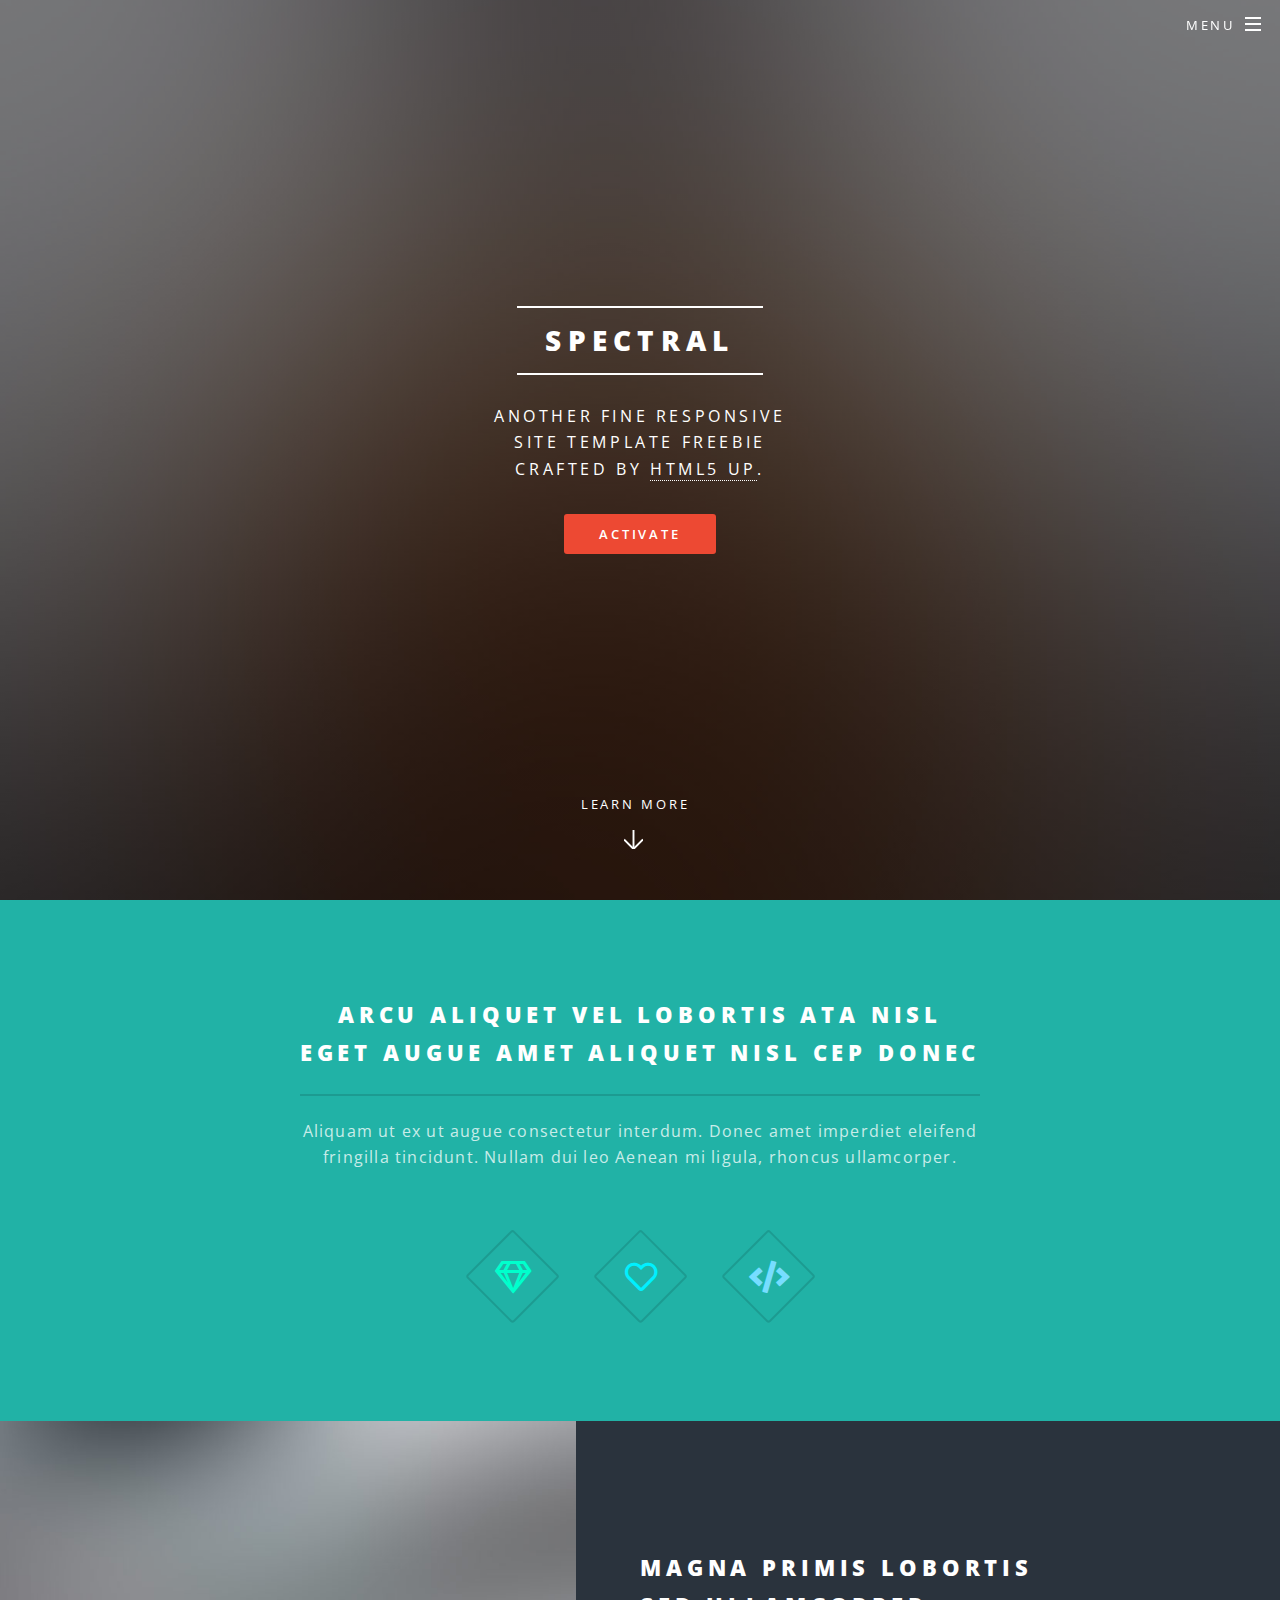
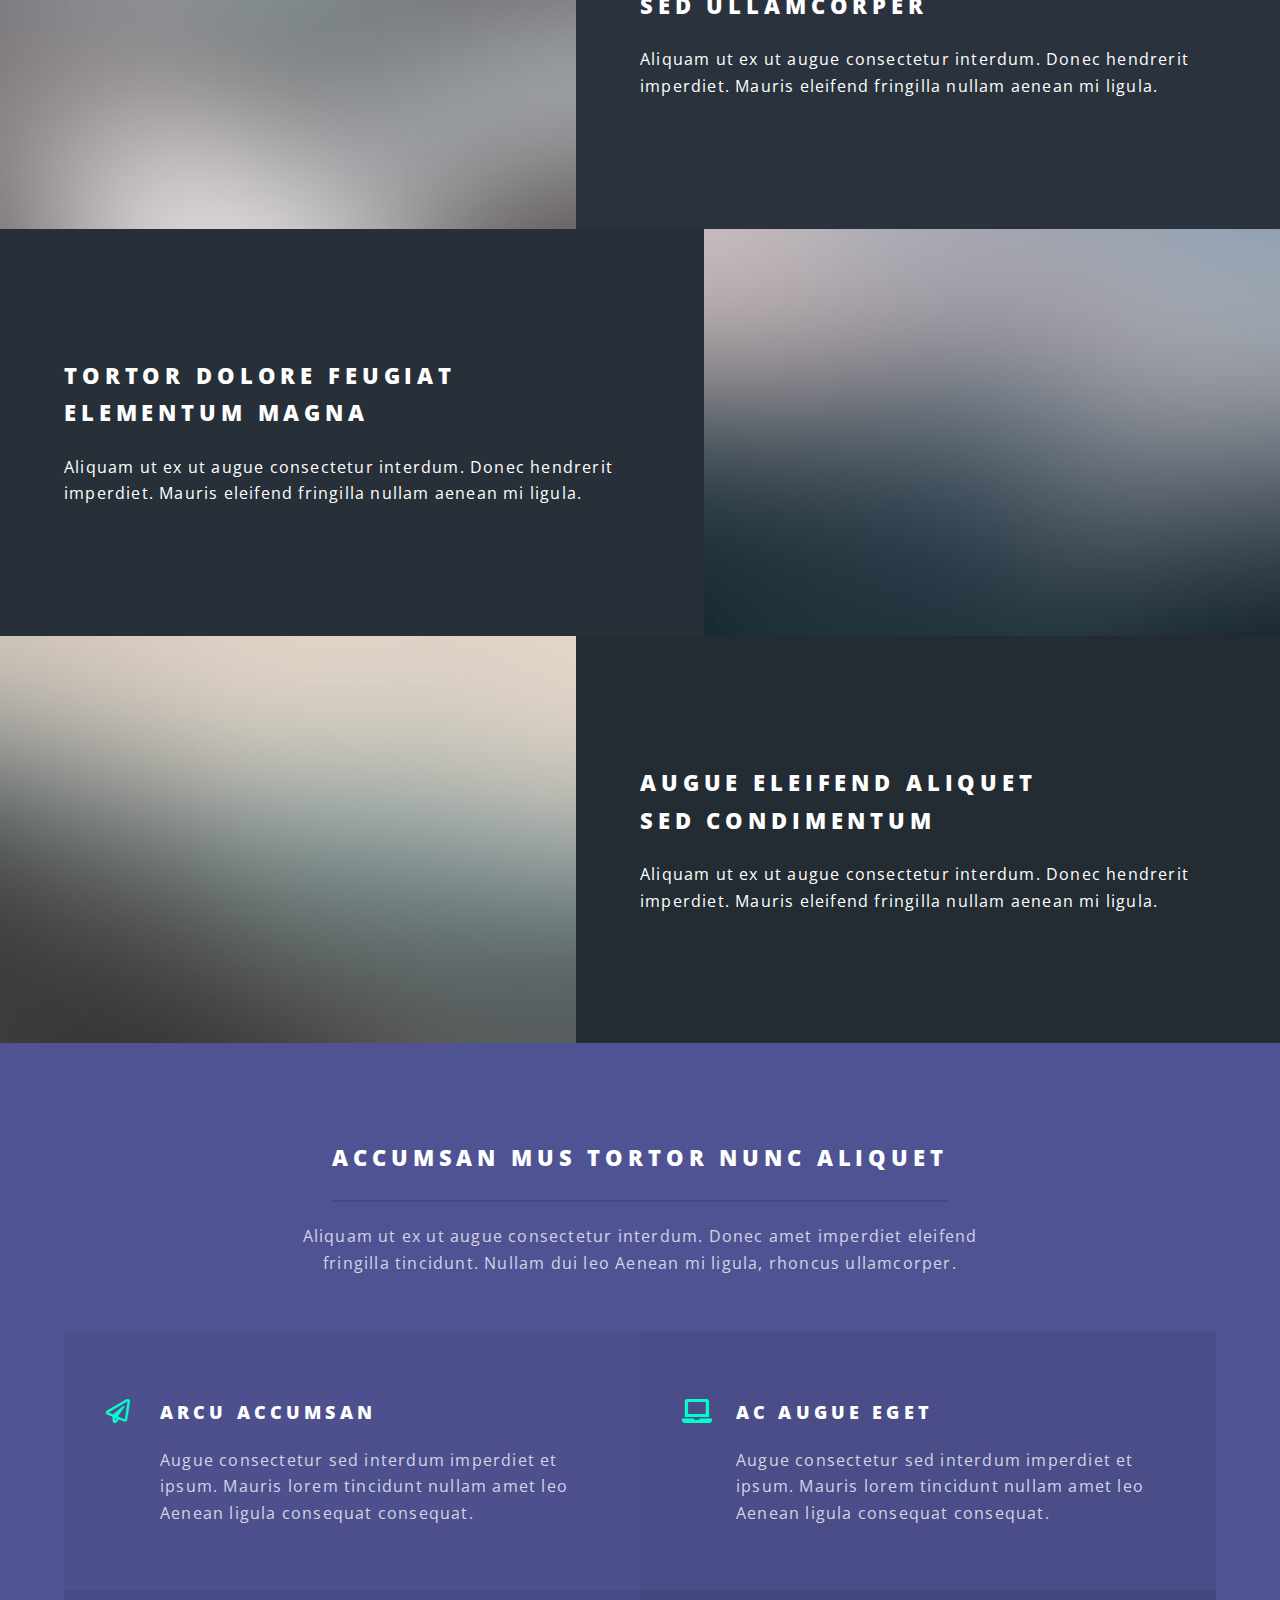
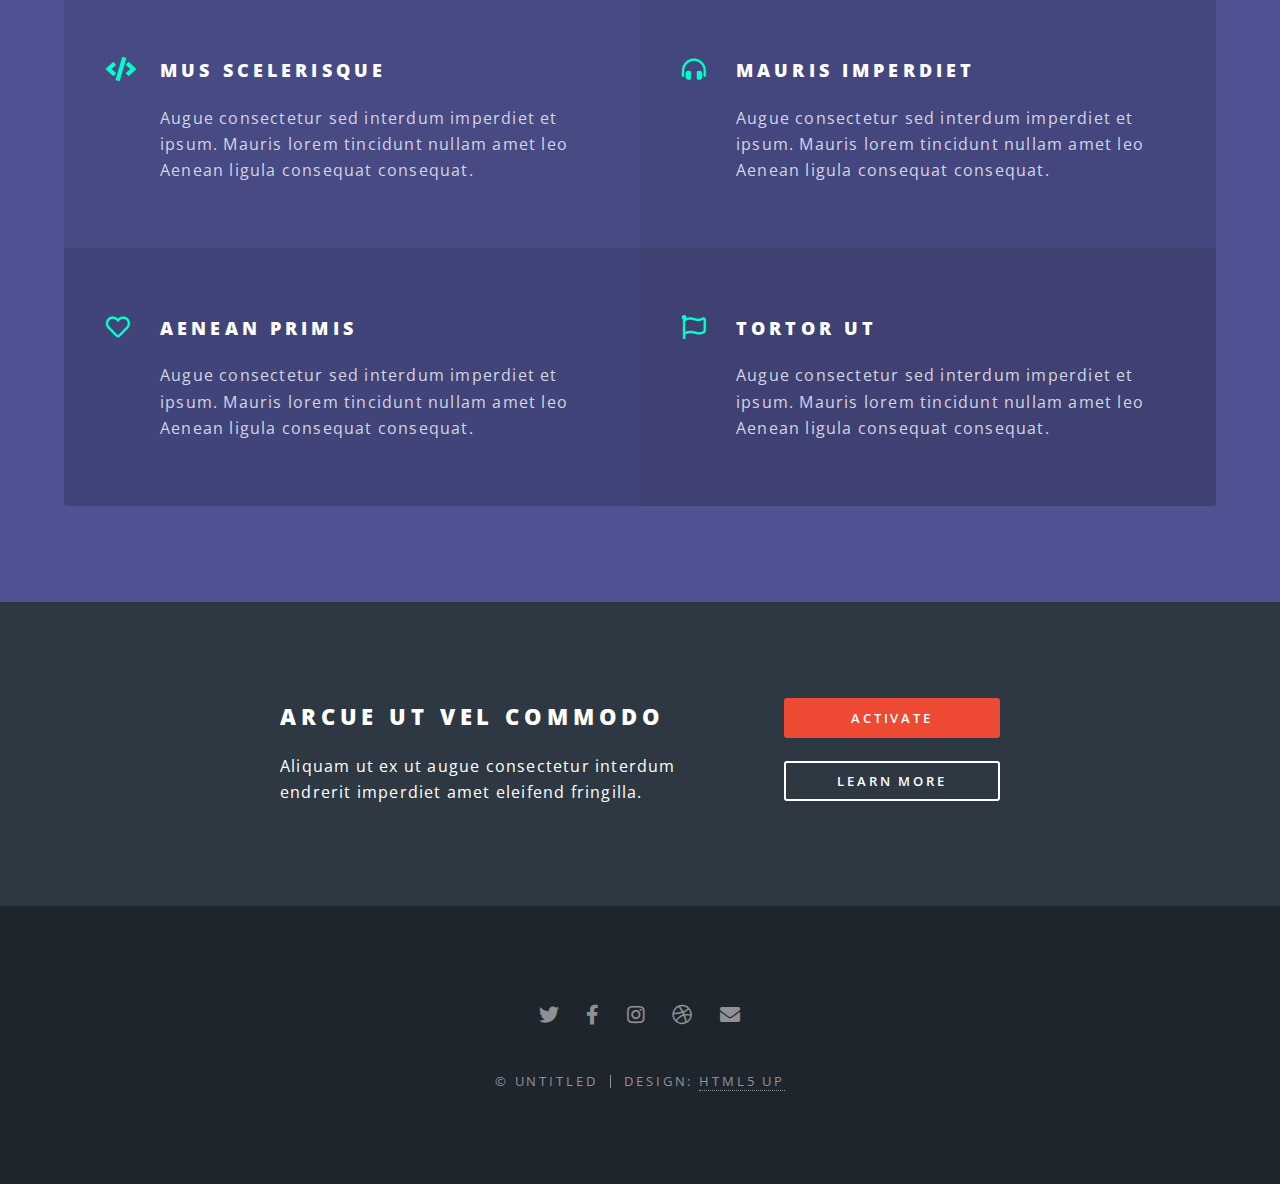
<file: index.html>
<!DOCTYPE HTML>
<!--
	Spectral by HTML5 UP
	html5up.net | @ajlkn
	Free for personal and commercial use under the CCA 3.0 license (html5up.net/license)
-->
<html>
	<head>
		<title>Spectral by HTML5 UP</title>
		<meta charset="utf-8" />
		<meta name="viewport" content="width=device-width, initial-scale=1, user-scalable=no" />
		<link rel="stylesheet" href="assets/css/main.css" />
		<noscript><link rel="stylesheet" href="assets/css/noscript.css" /></noscript>
	</head>
	<body class="landing is-preload">

		<!-- Page Wrapper -->
			<div id="page-wrapper">

				<!-- Header -->
					<header id="header" class="alt">
						<h1><a href="index.html">Spectral</a></h1>
						<nav id="nav">
							<ul>
								<li class="special">
									<a href="#menu" class="menuToggle"><span>Menu</span></a>
									<div id="menu">
										<ul>
											<li><a href="index.html">Home</a></li>
											<li><a href="generic.html">Generic</a></li>
											<li><a href="elements.html">Elements</a></li>
											<li><a href="#">Sign Up</a></li>
											<li><a href="#">Log In</a></li>
										</ul>
									</div>
								</li>
							</ul>
						</nav>
					</header>

				<!-- Banner -->
					<section id="banner">
						<div class="inner">
							<h2>Spectral</h2>
							<p>Another fine responsive<br />
							site template freebie<br />
							crafted by <a href="http://html5up.net">HTML5 UP</a>.</p>
							<ul class="actions special">
								<li><a href="#" class="button primary">Activate</a></li>
							</ul>
						</div>
						<a href="#one" class="more scrolly">Learn More</a>
					</section>

				<!-- One -->
					<section id="one" class="wrapper style1 special">
						<div class="inner">
							<header class="major">
								<h2>Arcu aliquet vel lobortis ata nisl<br />
								eget augue amet aliquet nisl cep donec</h2>
								<p>Aliquam ut ex ut augue consectetur interdum. Donec amet imperdiet eleifend<br />
								fringilla tincidunt. Nullam dui leo Aenean mi ligula, rhoncus ullamcorper.</p>
							</header>
							<ul class="icons major">
								<li><span class="icon fa-gem major style1"><span class="label">Lorem</span></span></li>
								<li><span class="icon fa-heart major style2"><span class="label">Ipsum</span></span></li>
								<li><span class="icon solid fa-code major style3"><span class="label">Dolor</span></span></li>
							</ul>
						</div>
					</section>

				<!-- Two -->
					<section id="two" class="wrapper alt style2">
						<section class="spotlight">
							<div class="image"><img src="images/pic01.jpg" alt="" /></div><div class="content">
								<h2>Magna primis lobortis<br />
								sed ullamcorper</h2>
								<p>Aliquam ut ex ut augue consectetur interdum. Donec hendrerit imperdiet. Mauris eleifend fringilla nullam aenean mi ligula.</p>
							</div>
						</section>
						<section class="spotlight">
							<div class="image"><img src="images/pic02.jpg" alt="" /></div><div class="content">
								<h2>Tortor dolore feugiat<br />
								elementum magna</h2>
								<p>Aliquam ut ex ut augue consectetur interdum. Donec hendrerit imperdiet. Mauris eleifend fringilla nullam aenean mi ligula.</p>
							</div>
						</section>
						<section class="spotlight">
							<div class="image"><img src="images/pic03.jpg" alt="" /></div><div class="content">
								<h2>Augue eleifend aliquet<br />
								sed condimentum</h2>
								<p>Aliquam ut ex ut augue consectetur interdum. Donec hendrerit imperdiet. Mauris eleifend fringilla nullam aenean mi ligula.</p>
							</div>
						</section>
					</section>

				<!-- Three -->
					<section id="three" class="wrapper style3 special">
						<div class="inner">
							<header class="major">
								<h2>Accumsan mus tortor nunc aliquet</h2>
								<p>Aliquam ut ex ut augue consectetur interdum. Donec amet imperdiet eleifend<br />
								fringilla tincidunt. Nullam dui leo Aenean mi ligula, rhoncus ullamcorper.</p>
							</header>
							<ul class="features">
								<li class="icon fa-paper-plane">
									<h3>Arcu accumsan</h3>
									<p>Augue consectetur sed interdum imperdiet et ipsum. Mauris lorem tincidunt nullam amet leo Aenean ligula consequat consequat.</p>
								</li>
								<li class="icon solid fa-laptop">
									<h3>Ac Augue Eget</h3>
									<p>Augue consectetur sed interdum imperdiet et ipsum. Mauris lorem tincidunt nullam amet leo Aenean ligula consequat consequat.</p>
								</li>
								<li class="icon solid fa-code">
									<h3>Mus Scelerisque</h3>
									<p>Augue consectetur sed interdum imperdiet et ipsum. Mauris lorem tincidunt nullam amet leo Aenean ligula consequat consequat.</p>
								</li>
								<li class="icon solid fa-headphones-alt">
									<h3>Mauris Imperdiet</h3>
									<p>Augue consectetur sed interdum imperdiet et ipsum. Mauris lorem tincidunt nullam amet leo Aenean ligula consequat consequat.</p>
								</li>
								<li class="icon fa-heart">
									<h3>Aenean Primis</h3>
									<p>Augue consectetur sed interdum imperdiet et ipsum. Mauris lorem tincidunt nullam amet leo Aenean ligula consequat consequat.</p>
								</li>
								<li class="icon fa-flag">
									<h3>Tortor Ut</h3>
									<p>Augue consectetur sed interdum imperdiet et ipsum. Mauris lorem tincidunt nullam amet leo Aenean ligula consequat consequat.</p>
								</li>
							</ul>
						</div>
					</section>

				<!-- CTA -->
					<section id="cta" class="wrapper style4">
						<div class="inner">
							<header>
								<h2>Arcue ut vel commodo</h2>
								<p>Aliquam ut ex ut augue consectetur interdum endrerit imperdiet amet eleifend fringilla.</p>
							</header>
							<ul class="actions stacked">
								<li><a href="#" class="button fit primary">Activate</a></li>
								<li><a href="#" class="button fit">Learn More</a></li>
							</ul>
						</div>
					</section>

				<!-- Footer -->
					<footer id="footer">
						<ul class="icons">
							<li><a href="#" class="icon brands fa-twitter"><span class="label">Twitter</span></a></li>
							<li><a href="#" class="icon brands fa-facebook-f"><span class="label">Facebook</span></a></li>
							<li><a href="#" class="icon brands fa-instagram"><span class="label">Instagram</span></a></li>
							<li><a href="#" class="icon brands fa-dribbble"><span class="label">Dribbble</span></a></li>
							<li><a href="#" class="icon solid fa-envelope"><span class="label">Email</span></a></li>
						</ul>
						<ul class="copyright">
							<li>&copy; Untitled</li><li>Design: <a href="http://html5up.net">HTML5 UP</a></li>
						</ul>
					</footer>

			</div>

		<!-- Scripts -->
			<script src="assets/js/jquery.min.js"></script>
			<script src="assets/js/jquery.scrollex.min.js"></script>
			<script src="assets/js/jquery.scrolly.min.js"></script>
			<script src="assets/js/browser.min.js"></script>
			<script src="assets/js/breakpoints.min.js"></script>
			<script src="assets/js/util.js"></script>
			<script src="assets/js/main.js"></script>

	</body>
</html>
</file>
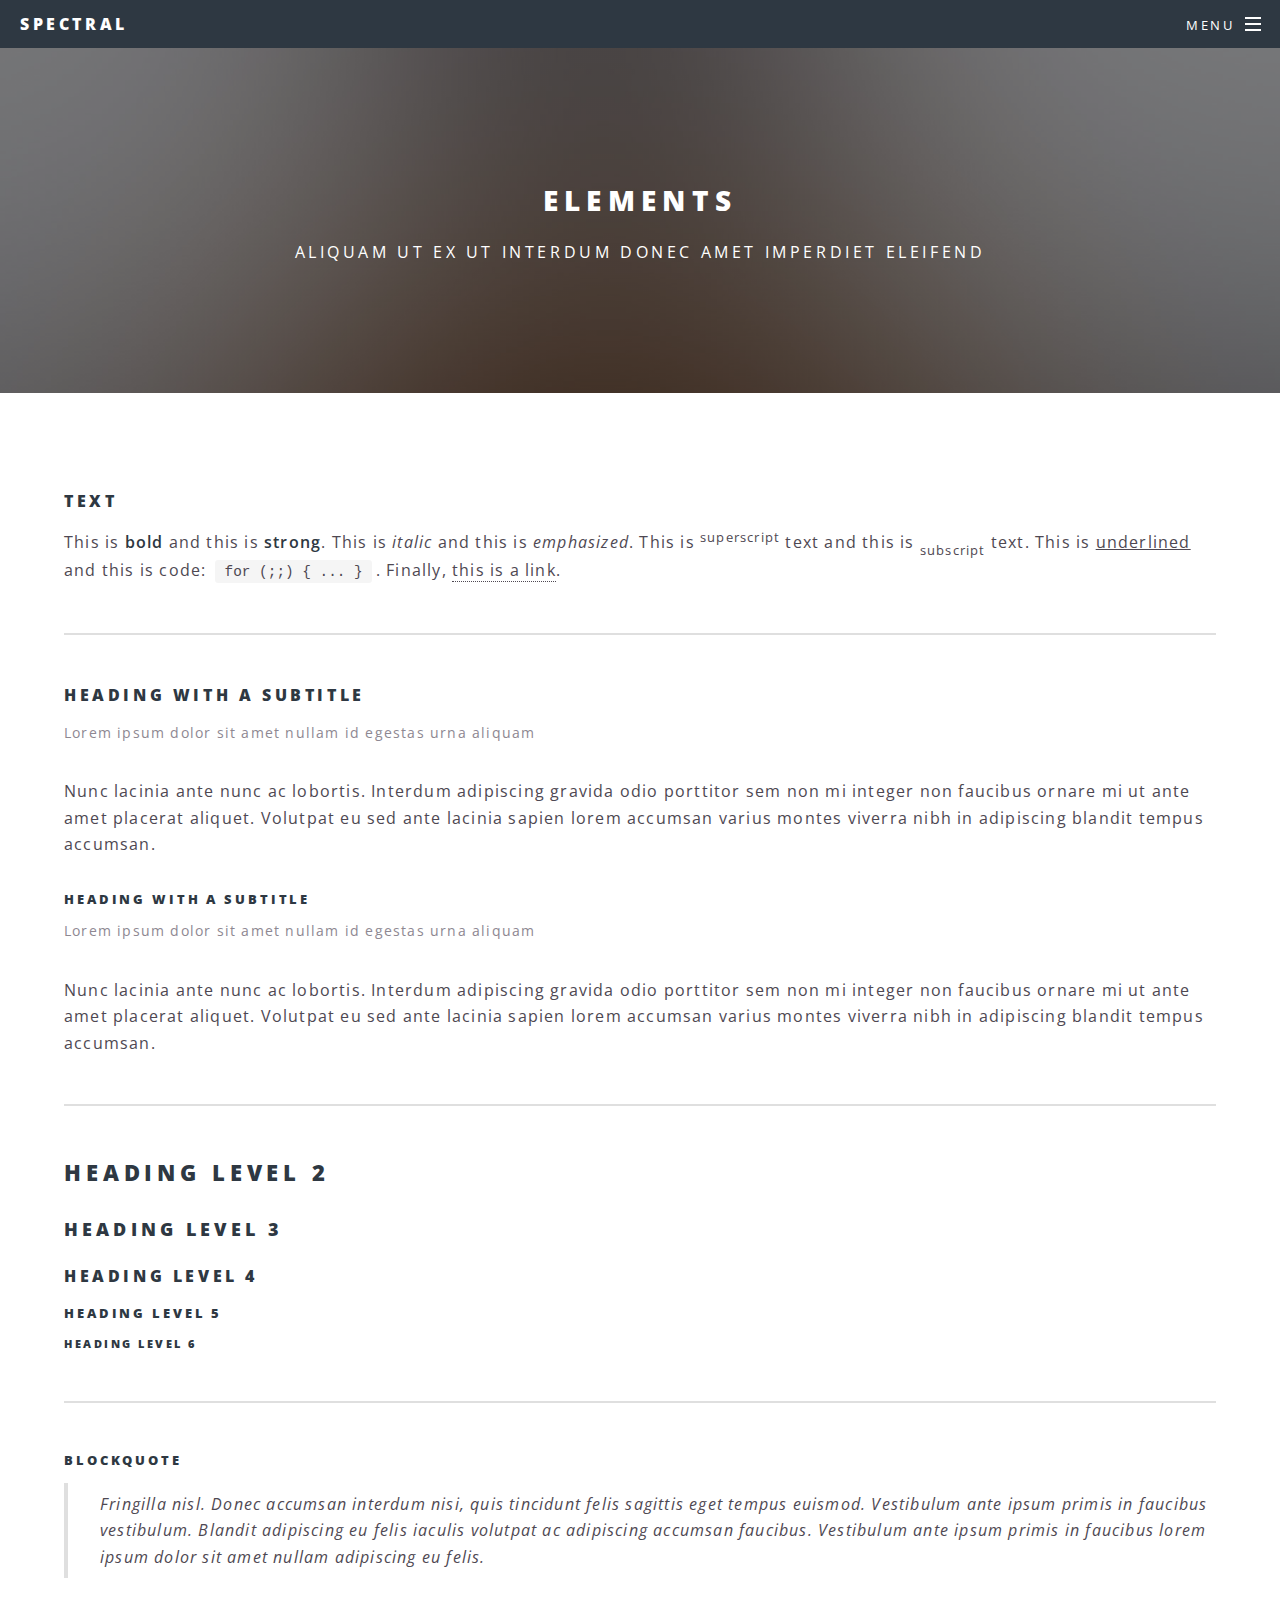
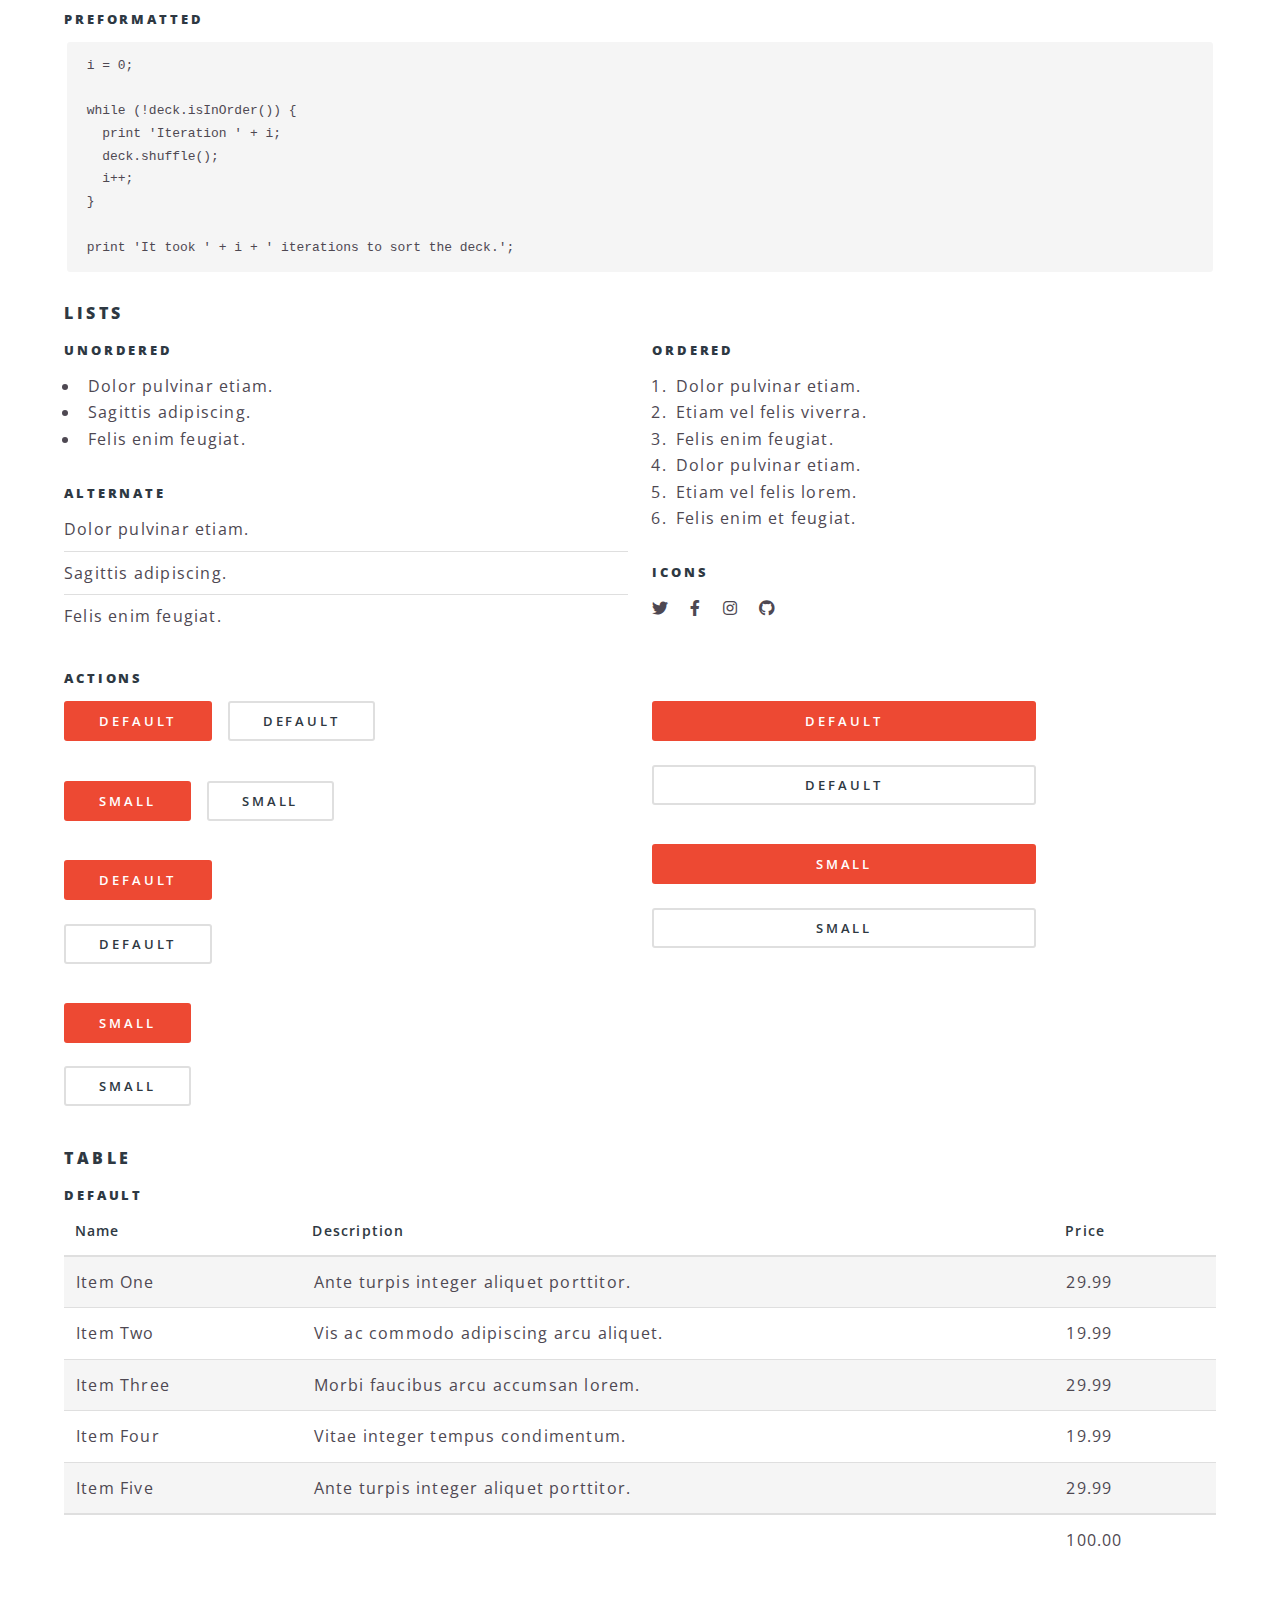
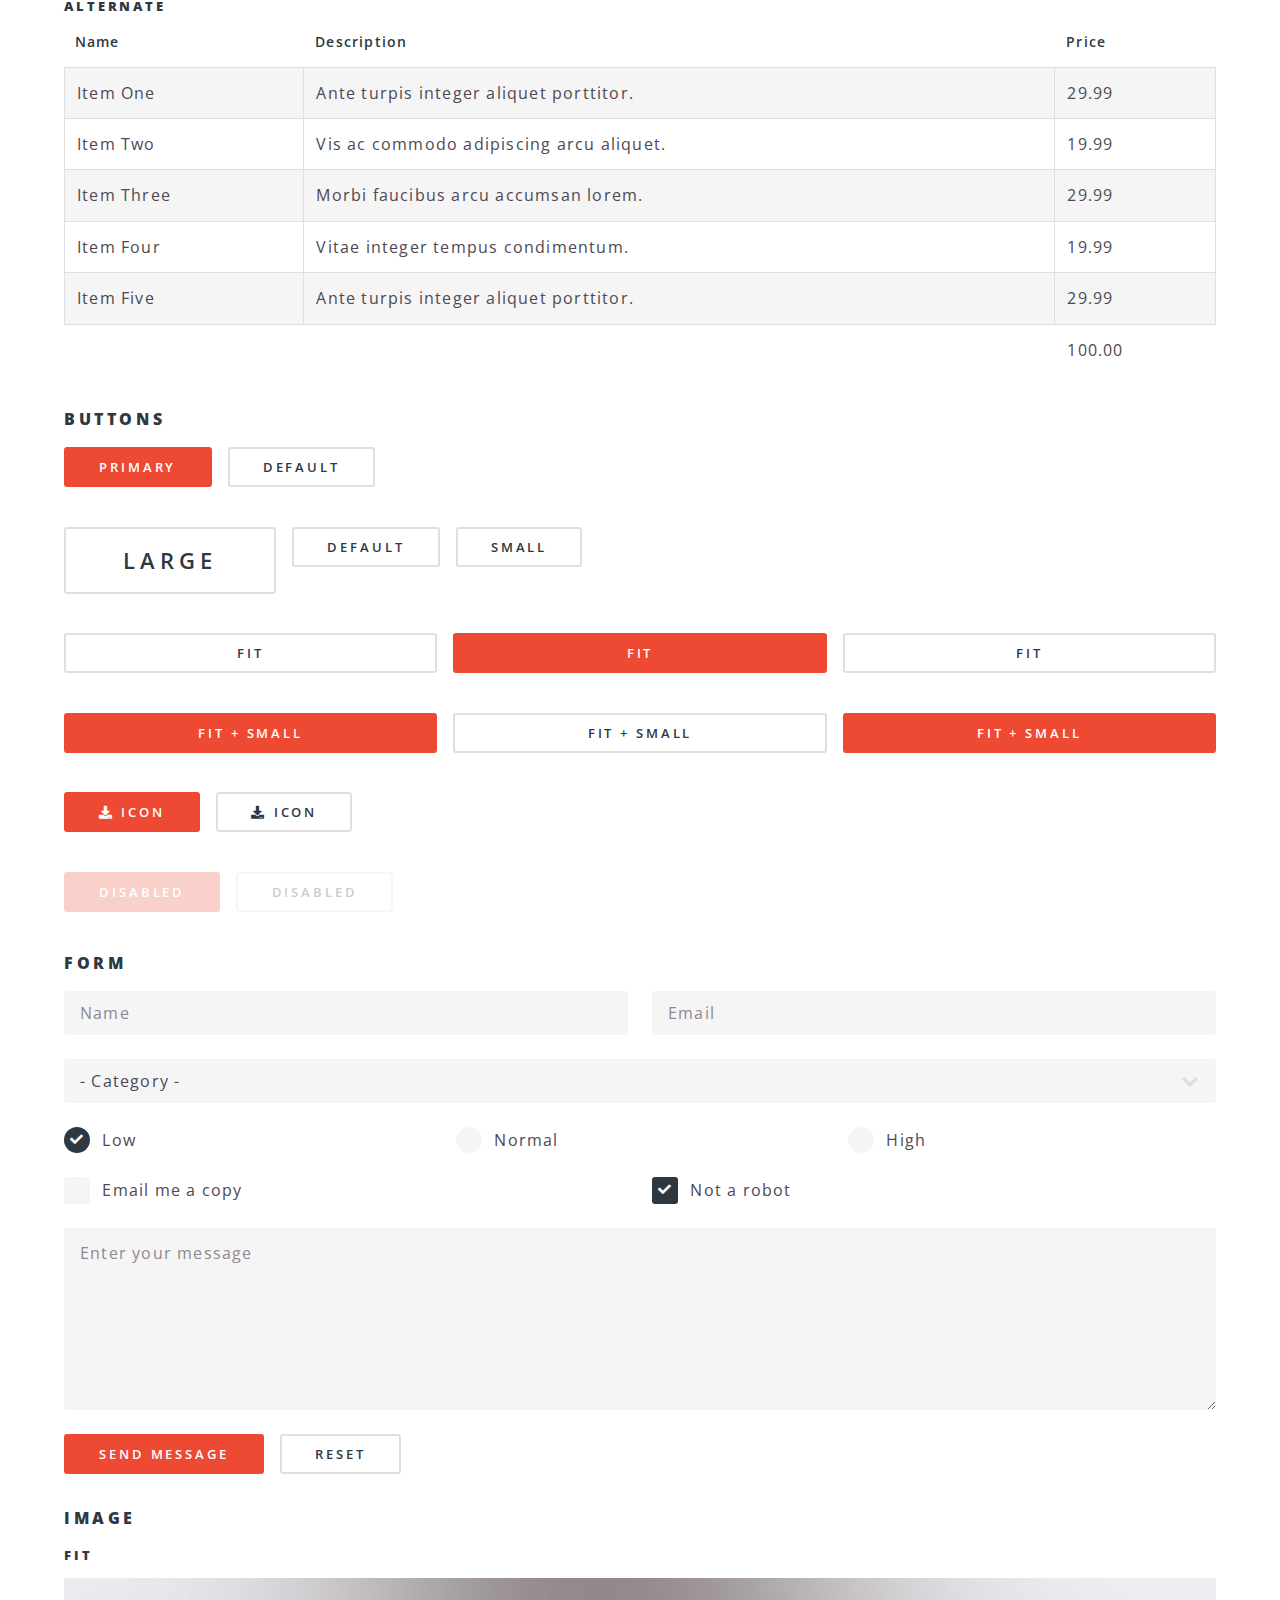
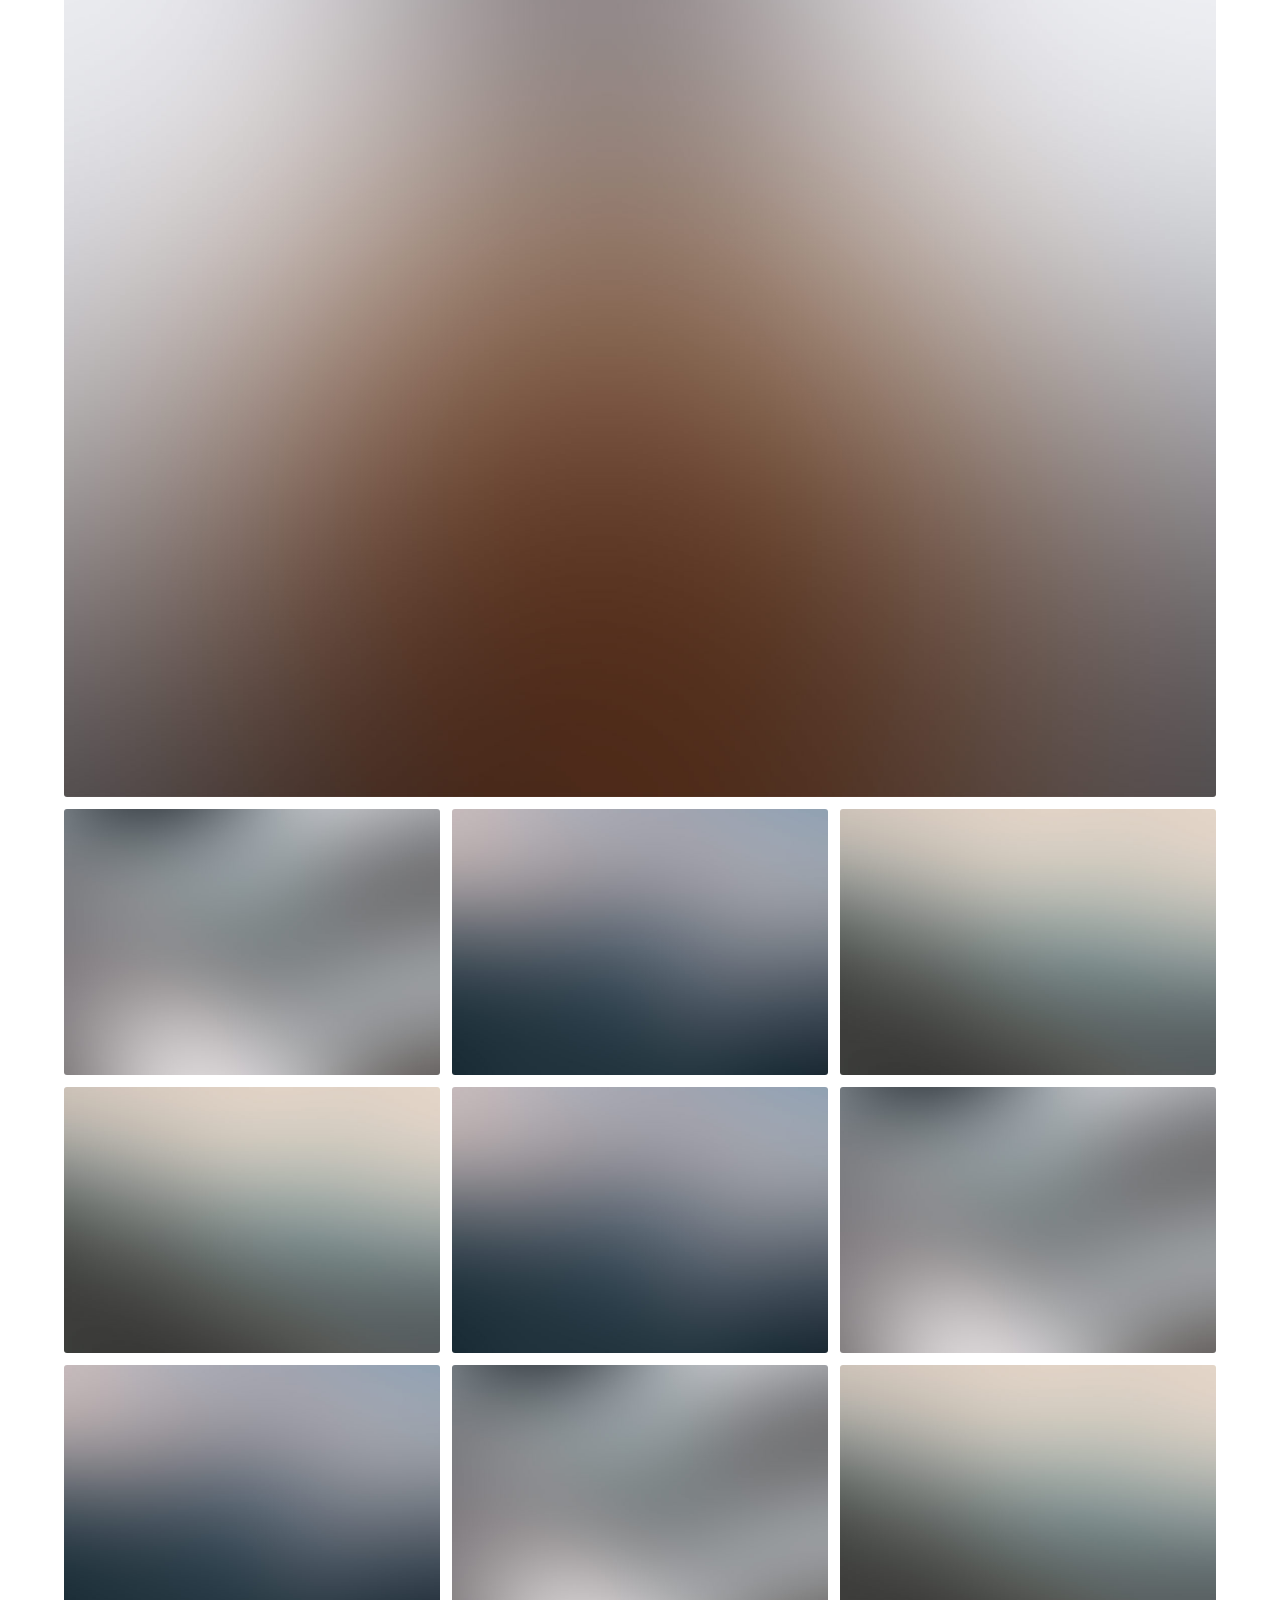
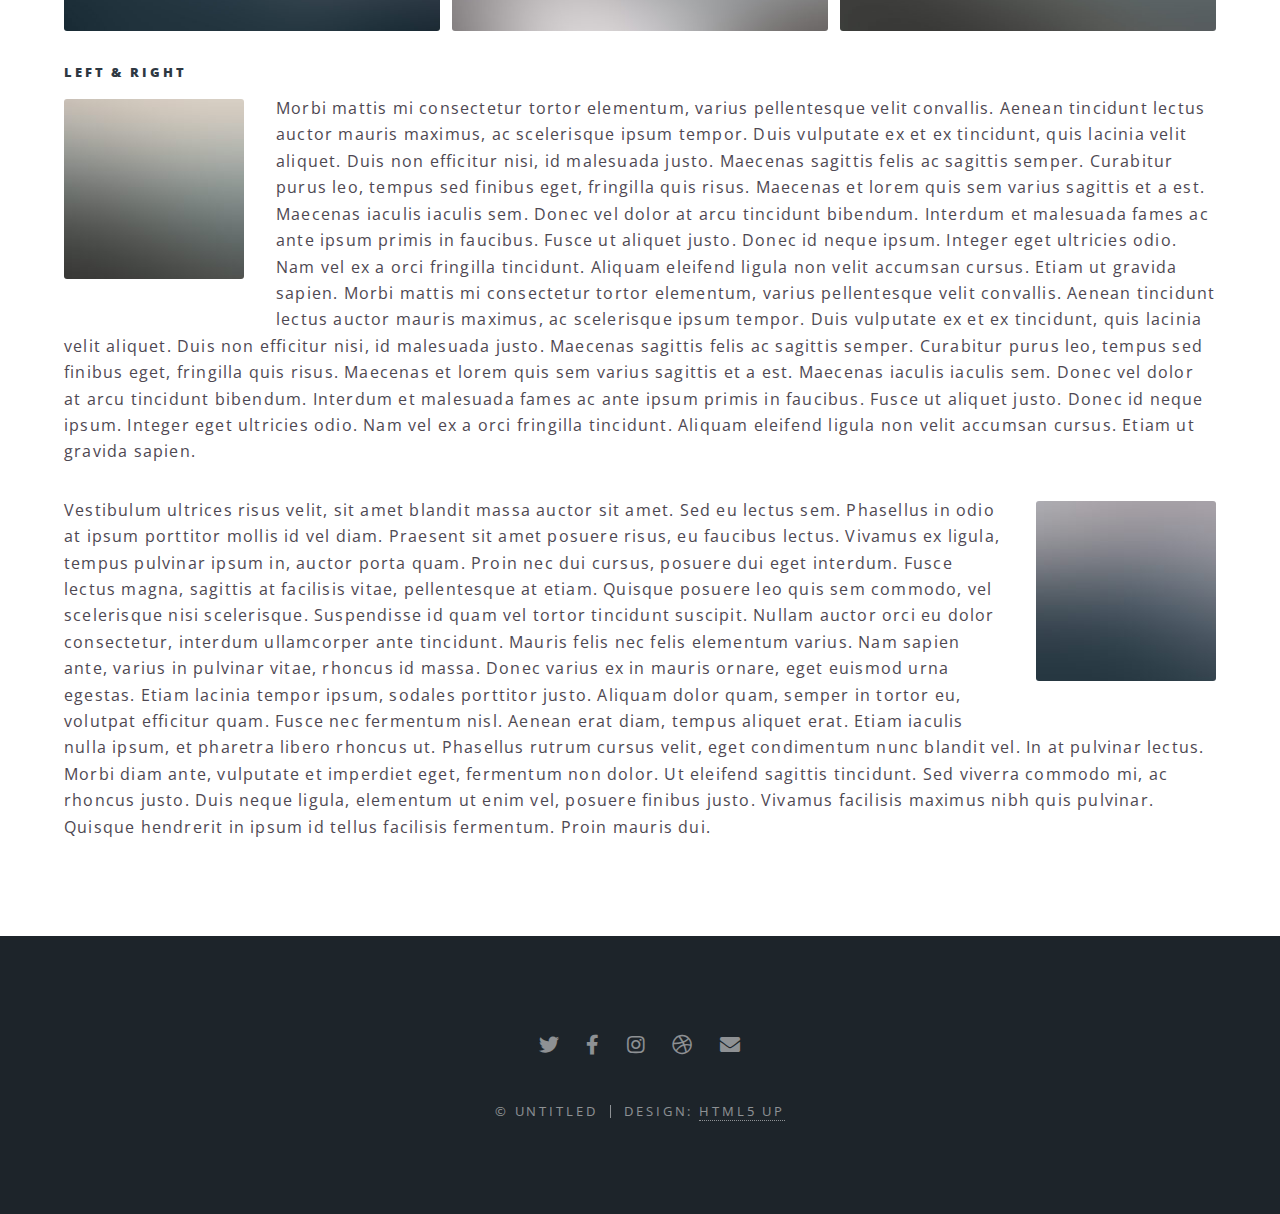
<file: elements.html>
<!DOCTYPE HTML>
<!--
	Spectral by HTML5 UP
	html5up.net | @ajlkn
	Free for personal and commercial use under the CCA 3.0 license (html5up.net/license)
-->
<html>
	<head>
		<title>Elements - Spectral by HTML5 UP</title>
		<meta charset="utf-8" />
		<meta name="viewport" content="width=device-width, initial-scale=1, user-scalable=no" />
		<link rel="stylesheet" href="assets/css/main.css" />
		<noscript><link rel="stylesheet" href="assets/css/noscript.css" /></noscript>
	</head>
	<body class="is-preload">

		<!-- Page Wrapper -->
			<div id="page-wrapper">

				<!-- Header -->
					<header id="header">
						<h1><a href="index.html">Spectral</a></h1>
						<nav id="nav">
							<ul>
								<li class="special">
									<a href="#menu" class="menuToggle"><span>Menu</span></a>
									<div id="menu">
										<ul>
											<li><a href="index.html">Home</a></li>
											<li><a href="generic.html">Generic</a></li>
											<li><a href="elements.html">Elements</a></li>
											<li><a href="#">Sign Up</a></li>
											<li><a href="#">Log In</a></li>
										</ul>
									</div>
								</li>
							</ul>
						</nav>
					</header>

				<!-- Main -->
					<article id="main">
						<header>
							<h2>Elements</h2>
							<p>Aliquam ut ex ut interdum donec amet imperdiet eleifend</p>
						</header>
						<section class="wrapper style5">
							<div class="inner">

								<section>
									<h4>Text</h4>
									<p>This is <b>bold</b> and this is <strong>strong</strong>. This is <i>italic</i> and this is <em>emphasized</em>.
									This is <sup>superscript</sup> text and this is <sub>subscript</sub> text.
									This is <u>underlined</u> and this is code: <code>for (;;) { ... }</code>. Finally, <a href="#">this is a link</a>.</p>
									<hr />
									<header>
										<h4>Heading with a Subtitle</h4>
										<p>Lorem ipsum dolor sit amet nullam id egestas urna aliquam</p>
									</header>
									<p>Nunc lacinia ante nunc ac lobortis. Interdum adipiscing gravida odio porttitor sem non mi integer non faucibus ornare mi ut ante amet placerat aliquet. Volutpat eu sed ante lacinia sapien lorem accumsan varius montes viverra nibh in adipiscing blandit tempus accumsan.</p>
									<header>
										<h5>Heading with a Subtitle</h5>
										<p>Lorem ipsum dolor sit amet nullam id egestas urna aliquam</p>
									</header>
									<p>Nunc lacinia ante nunc ac lobortis. Interdum adipiscing gravida odio porttitor sem non mi integer non faucibus ornare mi ut ante amet placerat aliquet. Volutpat eu sed ante lacinia sapien lorem accumsan varius montes viverra nibh in adipiscing blandit tempus accumsan.</p>
									<hr />
									<h2>Heading Level 2</h2>
									<h3>Heading Level 3</h3>
									<h4>Heading Level 4</h4>
									<h5>Heading Level 5</h5>
									<h6>Heading Level 6</h6>
									<hr />
									<h5>Blockquote</h5>
									<blockquote>Fringilla nisl. Donec accumsan interdum nisi, quis tincidunt felis sagittis eget tempus euismod. Vestibulum ante ipsum primis in faucibus vestibulum. Blandit adipiscing eu felis iaculis volutpat ac adipiscing accumsan faucibus. Vestibulum ante ipsum primis in faucibus lorem ipsum dolor sit amet nullam adipiscing eu felis.</blockquote>
									<h5>Preformatted</h5>
									<pre><code>i = 0;

while (!deck.isInOrder()) {
  print 'Iteration ' + i;
  deck.shuffle();
  i++;
}

print 'It took ' + i + ' iterations to sort the deck.';</code></pre>
								</section>

								<section>
									<h4>Lists</h4>
									<div class="row">
										<div class="col-6 col-12-medium">
											<h5>Unordered</h5>
											<ul>
												<li>Dolor pulvinar etiam.</li>
												<li>Sagittis adipiscing.</li>
												<li>Felis enim feugiat.</li>
											</ul>
											<h5>Alternate</h5>
											<ul class="alt">
												<li>Dolor pulvinar etiam.</li>
												<li>Sagittis adipiscing.</li>
												<li>Felis enim feugiat.</li>
											</ul>
										</div>
										<div class="col-6 col-12-medium">
											<h5>Ordered</h5>
											<ol>
												<li>Dolor pulvinar etiam.</li>
												<li>Etiam vel felis viverra.</li>
												<li>Felis enim feugiat.</li>
												<li>Dolor pulvinar etiam.</li>
												<li>Etiam vel felis lorem.</li>
												<li>Felis enim et feugiat.</li>
											</ol>
											<h5>Icons</h5>
											<ul class="icons">
												<li><a href="#" class="icon brands fa-twitter"><span class="label">Twitter</span></a></li>
												<li><a href="#" class="icon brands fa-facebook-f"><span class="label">Facebook</span></a></li>
												<li><a href="#" class="icon brands fa-instagram"><span class="label">Instagram</span></a></li>
												<li><a href="#" class="icon brands fa-github"><span class="label">Github</span></a></li>
											</ul>
										</div>
									</div>
									<h5>Actions</h5>
									<div class="row">
										<div class="col-6 col-12-medium">
											<ul class="actions">
												<li><a href="#" class="button primary">Default</a></li>
												<li><a href="#" class="button">Default</a></li>
											</ul>
											<ul class="actions small">
												<li><a href="#" class="button primary small">Small</a></li>
												<li><a href="#" class="button small">Small</a></li>
											</ul>
											<ul class="actions stacked">
												<li><a href="#" class="button primary">Default</a></li>
												<li><a href="#" class="button">Default</a></li>
											</ul>
											<ul class="actions stacked">
												<li><a href="#" class="button primary small">Small</a></li>
												<li><a href="#" class="button small">Small</a></li>
											</ul>
										</div>
										<div class="col-6 col-12-medium">
											<ul class="actions stacked">
												<li><a href="#" class="button primary fit">Default</a></li>
												<li><a href="#" class="button fit">Default</a></li>
											</ul>
											<ul class="actions stacked">
												<li><a href="#" class="button primary small fit">Small</a></li>
												<li><a href="#" class="button small fit">Small</a></li>
											</ul>
										</div>
									</div>
								</section>

								<section>
									<h4>Table</h4>
									<h5>Default</h5>
									<div class="table-wrapper">
										<table>
											<thead>
												<tr>
													<th>Name</th>
													<th>Description</th>
													<th>Price</th>
												</tr>
											</thead>
											<tbody>
												<tr>
													<td>Item One</td>
													<td>Ante turpis integer aliquet porttitor.</td>
													<td>29.99</td>
												</tr>
												<tr>
													<td>Item Two</td>
													<td>Vis ac commodo adipiscing arcu aliquet.</td>
													<td>19.99</td>
												</tr>
												<tr>
													<td>Item Three</td>
													<td> Morbi faucibus arcu accumsan lorem.</td>
													<td>29.99</td>
												</tr>
												<tr>
													<td>Item Four</td>
													<td>Vitae integer tempus condimentum.</td>
													<td>19.99</td>
												</tr>
												<tr>
													<td>Item Five</td>
													<td>Ante turpis integer aliquet porttitor.</td>
													<td>29.99</td>
												</tr>
											</tbody>
											<tfoot>
												<tr>
													<td colspan="2"></td>
													<td>100.00</td>
												</tr>
											</tfoot>
										</table>
									</div>

									<h5>Alternate</h5>
									<div class="table-wrapper">
										<table class="alt">
											<thead>
												<tr>
													<th>Name</th>
													<th>Description</th>
													<th>Price</th>
												</tr>
											</thead>
											<tbody>
												<tr>
													<td>Item One</td>
													<td>Ante turpis integer aliquet porttitor.</td>
													<td>29.99</td>
												</tr>
												<tr>
													<td>Item Two</td>
													<td>Vis ac commodo adipiscing arcu aliquet.</td>
													<td>19.99</td>
												</tr>
												<tr>
													<td>Item Three</td>
													<td> Morbi faucibus arcu accumsan lorem.</td>
													<td>29.99</td>
												</tr>
												<tr>
													<td>Item Four</td>
													<td>Vitae integer tempus condimentum.</td>
													<td>19.99</td>
												</tr>
												<tr>
													<td>Item Five</td>
													<td>Ante turpis integer aliquet porttitor.</td>
													<td>29.99</td>
												</tr>
											</tbody>
											<tfoot>
												<tr>
													<td colspan="2"></td>
													<td>100.00</td>
												</tr>
											</tfoot>
										</table>
									</div>
								</section>

								<section>
									<h4>Buttons</h4>
									<ul class="actions">
										<li><a href="#" class="button primary">Primary</a></li>
										<li><a href="#" class="button">Default</a></li>
									</ul>
									<ul class="actions">
										<li><a href="#" class="button large">Large</a></li>
										<li><a href="#" class="button">Default</a></li>
										<li><a href="#" class="button small">Small</a></li>
									</ul>
									<ul class="actions fit">
										<li><a href="#" class="button fit">Fit</a></li>
										<li><a href="#" class="button primary fit">Fit</a></li>
										<li><a href="#" class="button fit">Fit</a></li>
									</ul>
									<ul class="actions fit small">
										<li><a href="#" class="button primary fit small">Fit + Small</a></li>
										<li><a href="#" class="button fit small">Fit + Small</a></li>
										<li><a href="#" class="button primary fit small">Fit + Small</a></li>
									</ul>
									<ul class="actions">
										<li><a href="#" class="button primary icon solid fa-download">Icon</a></li>
										<li><a href="#" class="button icon solid fa-download">Icon</a></li>
									</ul>
									<ul class="actions">
										<li><span class="button primary disabled">Disabled</span></li>
										<li><span class="button disabled">Disabled</span></li>
									</ul>
								</section>

								<section>
									<h4>Form</h4>
									<form method="post" action="#">
										<div class="row gtr-uniform">
											<div class="col-6 col-12-xsmall">
												<input type="text" name="demo-name" id="demo-name" value="" placeholder="Name" />
											</div>
											<div class="col-6 col-12-xsmall">
												<input type="email" name="demo-email" id="demo-email" value="" placeholder="Email" />
											</div>
											<div class="col-12">
												<select name="demo-category" id="demo-category">
													<option value="">- Category -</option>
													<option value="1">Manufacturing</option>
													<option value="1">Shipping</option>
													<option value="1">Administration</option>
													<option value="1">Human Resources</option>
												</select>
											</div>
											<div class="col-4 col-12-small">
												<input type="radio" id="demo-priority-low" name="demo-priority" checked>
												<label for="demo-priority-low">Low</label>
											</div>
											<div class="col-4 col-12-small">
												<input type="radio" id="demo-priority-normal" name="demo-priority">
												<label for="demo-priority-normal">Normal</label>
											</div>
											<div class="col-4 col-12-small">
												<input type="radio" id="demo-priority-high" name="demo-priority">
												<label for="demo-priority-high">High</label>
											</div>
											<div class="col-6 col-12-small">
												<input type="checkbox" id="demo-copy" name="demo-copy">
												<label for="demo-copy">Email me a copy</label>
											</div>
											<div class="col-6 col-12-small">
												<input type="checkbox" id="demo-human" name="demo-human" checked>
												<label for="demo-human">Not a robot</label>
											</div>
											<div class="col-12">
												<textarea name="demo-message" id="demo-message" placeholder="Enter your message" rows="6"></textarea>
											</div>
											<div class="col-12">
												<ul class="actions">
													<li><input type="submit" value="Send Message" class="primary" /></li>
													<li><input type="reset" value="Reset" /></li>
												</ul>
											</div>
										</div>
									</form>
								</section>

								<section>
									<h4>Image</h4>
									<h5>Fit</h5>
									<div class="box alt">
										<div class="row gtr-50 gtr-uniform">
											<div class="col-12"><span class="image fit"><img src="images/banner.jpg" alt="" /></span></div>
											<div class="col-4"><span class="image fit"><img src="images/pic01.jpg" alt="" /></span></div>
											<div class="col-4"><span class="image fit"><img src="images/pic02.jpg" alt="" /></span></div>
											<div class="col-4"><span class="image fit"><img src="images/pic03.jpg" alt="" /></span></div>
											<div class="col-4"><span class="image fit"><img src="images/pic03.jpg" alt="" /></span></div>
											<div class="col-4"><span class="image fit"><img src="images/pic02.jpg" alt="" /></span></div>
											<div class="col-4"><span class="image fit"><img src="images/pic01.jpg" alt="" /></span></div>
											<div class="col-4"><span class="image fit"><img src="images/pic02.jpg" alt="" /></span></div>
											<div class="col-4"><span class="image fit"><img src="images/pic01.jpg" alt="" /></span></div>
											<div class="col-4"><span class="image fit"><img src="images/pic03.jpg" alt="" /></span></div>
										</div>
									</div>
									<h5>Left &amp; Right</h5>
									<p><span class="image left"><img src="images/pic04.jpg" alt="" /></span>Morbi mattis mi consectetur tortor elementum, varius pellentesque velit convallis. Aenean tincidunt lectus auctor mauris maximus, ac scelerisque ipsum tempor. Duis vulputate ex et ex tincidunt, quis lacinia velit aliquet. Duis non efficitur nisi, id malesuada justo. Maecenas sagittis felis ac sagittis semper. Curabitur purus leo, tempus sed finibus eget, fringilla quis risus. Maecenas et lorem quis sem varius sagittis et a est. Maecenas iaculis iaculis sem. Donec vel dolor at arcu tincidunt bibendum. Interdum et malesuada fames ac ante ipsum primis in faucibus. Fusce ut aliquet justo. Donec id neque ipsum. Integer eget ultricies odio. Nam vel ex a orci fringilla tincidunt. Aliquam eleifend ligula non velit accumsan cursus. Etiam ut gravida sapien. Morbi mattis mi consectetur tortor elementum, varius pellentesque velit convallis. Aenean tincidunt lectus auctor mauris maximus, ac scelerisque ipsum tempor. Duis vulputate ex et ex tincidunt, quis lacinia velit aliquet. Duis non efficitur nisi, id malesuada justo. Maecenas sagittis felis ac sagittis semper. Curabitur purus leo, tempus sed finibus eget, fringilla quis risus. Maecenas et lorem quis sem varius sagittis et a est. Maecenas iaculis iaculis sem. Donec vel dolor at arcu tincidunt bibendum. Interdum et malesuada fames ac ante ipsum primis in faucibus. Fusce ut aliquet justo. Donec id neque ipsum. Integer eget ultricies odio. Nam vel ex a orci fringilla tincidunt. Aliquam eleifend ligula non velit accumsan cursus. Etiam ut gravida sapien.</p>
									<p><span class="image right"><img src="images/pic05.jpg" alt="" /></span>Vestibulum ultrices risus velit, sit amet blandit massa auctor sit amet. Sed eu lectus sem. Phasellus in odio at ipsum porttitor mollis id vel diam. Praesent sit amet posuere risus, eu faucibus lectus. Vivamus ex ligula, tempus pulvinar ipsum in, auctor porta quam. Proin nec dui cursus, posuere dui eget interdum. Fusce lectus magna, sagittis at facilisis vitae, pellentesque at etiam. Quisque posuere leo quis sem commodo, vel scelerisque nisi scelerisque. Suspendisse id quam vel tortor tincidunt suscipit. Nullam auctor orci eu dolor consectetur, interdum ullamcorper ante tincidunt. Mauris felis nec felis elementum varius. Nam sapien ante, varius in pulvinar vitae, rhoncus id massa. Donec varius ex in mauris ornare, eget euismod urna egestas. Etiam lacinia tempor ipsum, sodales porttitor justo. Aliquam dolor quam, semper in tortor eu, volutpat efficitur quam. Fusce nec fermentum nisl. Aenean erat diam, tempus aliquet erat. Etiam iaculis nulla ipsum, et pharetra libero rhoncus ut. Phasellus rutrum cursus velit, eget condimentum nunc blandit vel. In at pulvinar lectus. Morbi diam ante, vulputate et imperdiet eget, fermentum non dolor. Ut eleifend sagittis tincidunt. Sed viverra commodo mi, ac rhoncus justo. Duis neque ligula, elementum ut enim vel, posuere finibus justo. Vivamus facilisis maximus nibh quis pulvinar. Quisque hendrerit in ipsum id tellus facilisis fermentum. Proin mauris dui.</p>
								</section>

							</div>
						</section>
					</article>

				<!-- Footer -->
					<footer id="footer">
						<ul class="icons">
							<li><a href="#" class="icon brands fa-twitter"><span class="label">Twitter</span></a></li>
							<li><a href="#" class="icon brands fa-facebook-f"><span class="label">Facebook</span></a></li>
							<li><a href="#" class="icon brands fa-instagram"><span class="label">Instagram</span></a></li>
							<li><a href="#" class="icon brands fa-dribbble"><span class="label">Dribbble</span></a></li>
							<li><a href="#" class="icon solid fa-envelope"><span class="label">Email</span></a></li>
						</ul>
						<ul class="copyright">
							<li>&copy; Untitled</li><li>Design: <a href="http://html5up.net">HTML5 UP</a></li>
						</ul>
					</footer>

			</div>

		<!-- Scripts -->
			<script src="assets/js/jquery.min.js"></script>
			<script src="assets/js/jquery.scrollex.min.js"></script>
			<script src="assets/js/jquery.scrolly.min.js"></script>
			<script src="assets/js/browser.min.js"></script>
			<script src="assets/js/breakpoints.min.js"></script>
			<script src="assets/js/util.js"></script>
			<script src="assets/js/main.js"></script>

	</body>
</html>
</file>
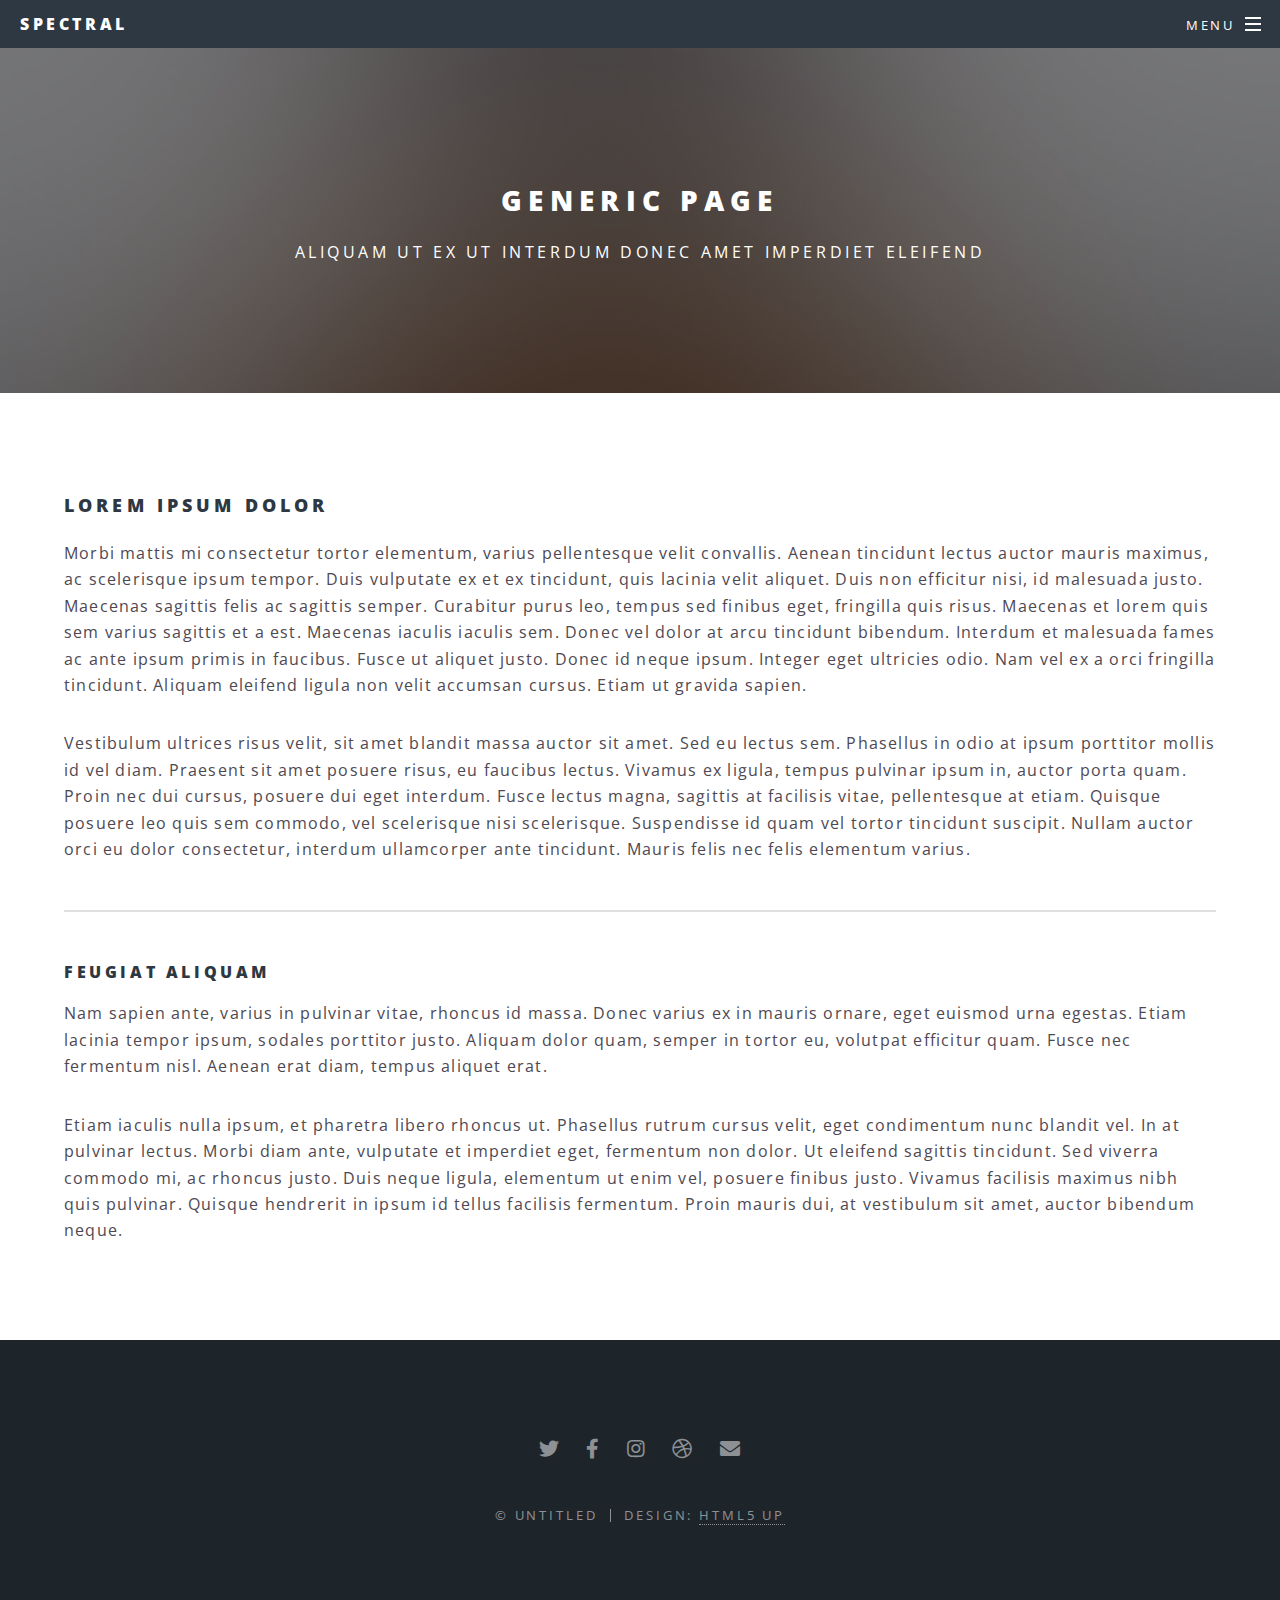
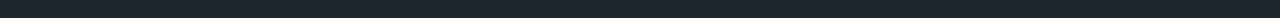
<file: generic.html>
<!DOCTYPE HTML>
<!--
	Spectral by HTML5 UP
	html5up.net | @ajlkn
	Free for personal and commercial use under the CCA 3.0 license (html5up.net/license)
-->
<html>
	<head>
		<title>Generic - Spectral by HTML5 UP</title>
		<meta charset="utf-8" />
		<meta name="viewport" content="width=device-width, initial-scale=1, user-scalable=no" />
		<link rel="stylesheet" href="assets/css/main.css" />
		<noscript><link rel="stylesheet" href="assets/css/noscript.css" /></noscript>
	</head>
	<body class="is-preload">

		<!-- Page Wrapper -->
			<div id="page-wrapper">

				<!-- Header -->
					<header id="header">
						<h1><a href="index.html">Spectral</a></h1>
						<nav id="nav">
							<ul>
								<li class="special">
									<a href="#menu" class="menuToggle"><span>Menu</span></a>
									<div id="menu">
										<ul>
											<li><a href="index.html">Home</a></li>
											<li><a href="generic.html">Generic</a></li>
											<li><a href="elements.html">Elements</a></li>
											<li><a href="#">Sign Up</a></li>
											<li><a href="#">Log In</a></li>
										</ul>
									</div>
								</li>
							</ul>
						</nav>
					</header>

				<!-- Main -->
					<article id="main">
						<header>
							<h2>Generic Page</h2>
							<p>Aliquam ut ex ut interdum donec amet imperdiet eleifend</p>
						</header>
						<section class="wrapper style5">
							<div class="inner">

								<h3>Lorem ipsum dolor</h3>
								<p>Morbi mattis mi consectetur tortor elementum, varius pellentesque velit convallis. Aenean tincidunt lectus auctor mauris maximus, ac scelerisque ipsum tempor. Duis vulputate ex et ex tincidunt, quis lacinia velit aliquet. Duis non efficitur nisi, id malesuada justo. Maecenas sagittis felis ac sagittis semper. Curabitur purus leo, tempus sed finibus eget, fringilla quis risus. Maecenas et lorem quis sem varius sagittis et a est. Maecenas iaculis iaculis sem. Donec vel dolor at arcu tincidunt bibendum. Interdum et malesuada fames ac ante ipsum primis in faucibus. Fusce ut aliquet justo. Donec id neque ipsum. Integer eget ultricies odio. Nam vel ex a orci fringilla tincidunt. Aliquam eleifend ligula non velit accumsan cursus. Etiam ut gravida sapien.</p>

								<p>Vestibulum ultrices risus velit, sit amet blandit massa auctor sit amet. Sed eu lectus sem. Phasellus in odio at ipsum porttitor mollis id vel diam. Praesent sit amet posuere risus, eu faucibus lectus. Vivamus ex ligula, tempus pulvinar ipsum in, auctor porta quam. Proin nec dui cursus, posuere dui eget interdum. Fusce lectus magna, sagittis at facilisis vitae, pellentesque at etiam. Quisque posuere leo quis sem commodo, vel scelerisque nisi scelerisque. Suspendisse id quam vel tortor tincidunt suscipit. Nullam auctor orci eu dolor consectetur, interdum ullamcorper ante tincidunt. Mauris felis nec felis elementum varius.</p>

								<hr />

								<h4>Feugiat aliquam</h4>
								<p>Nam sapien ante, varius in pulvinar vitae, rhoncus id massa. Donec varius ex in mauris ornare, eget euismod urna egestas. Etiam lacinia tempor ipsum, sodales porttitor justo. Aliquam dolor quam, semper in tortor eu, volutpat efficitur quam. Fusce nec fermentum nisl. Aenean erat diam, tempus aliquet erat.</p>

								<p>Etiam iaculis nulla ipsum, et pharetra libero rhoncus ut. Phasellus rutrum cursus velit, eget condimentum nunc blandit vel. In at pulvinar lectus. Morbi diam ante, vulputate et imperdiet eget, fermentum non dolor. Ut eleifend sagittis tincidunt. Sed viverra commodo mi, ac rhoncus justo. Duis neque ligula, elementum ut enim vel, posuere finibus justo. Vivamus facilisis maximus nibh quis pulvinar. Quisque hendrerit in ipsum id tellus facilisis fermentum. Proin mauris dui, at vestibulum sit amet, auctor bibendum neque.</p>

							</div>
						</section>
					</article>

				<!-- Footer -->
					<footer id="footer">
						<ul class="icons">
							<li><a href="#" class="icon brands fa-twitter"><span class="label">Twitter</span></a></li>
							<li><a href="#" class="icon brands fa-facebook-f"><span class="label">Facebook</span></a></li>
							<li><a href="#" class="icon brands fa-instagram"><span class="label">Instagram</span></a></li>
							<li><a href="#" class="icon brands fa-dribbble"><span class="label">Dribbble</span></a></li>
							<li><a href="#" class="icon solid fa-envelope"><span class="label">Email</span></a></li>
						</ul>
						<ul class="copyright">
							<li>&copy; Untitled</li><li>Design: <a href="http://html5up.net">HTML5 UP</a></li>
						</ul>
					</footer>

			</div>

		<!-- Scripts -->
			<script src="assets/js/jquery.min.js"></script>
			<script src="assets/js/jquery.scrollex.min.js"></script>
			<script src="assets/js/jquery.scrolly.min.js"></script>
			<script src="assets/js/browser.min.js"></script>
			<script src="assets/js/breakpoints.min.js"></script>
			<script src="assets/js/util.js"></script>
			<script src="assets/js/main.js"></script>

	</body>
</html>
</file>
<file: assets/css/noscript.css>
/*
	Spectral by HTML5 UP
	html5up.net | @ajlkn
	Free for personal and commercial use under the CCA 3.0 license (html5up.net/license)
*/

/* Banner */

	body.is-preload #banner h2 {
		-moz-transform: none;
		-webkit-transform: none;
		-ms-transform: none;
		transform: none;
		opacity: 1;
	}

		body.is-preload #banner h2:before, body.is-preload #banner h2:after {
			width: 100%;
		}

	body.is-preload #banner .more {
		-moz-transform: none;
		-webkit-transform: none;
		-ms-transform: none;
		transform: none;
		opacity: 1;
	}

	body.is-preload #banner:after {
		opacity: 0;
	}
</file>
<file: assets/css/main.css>
@import url(fontawesome-all.min.css);
@import url("https://fonts.googleapis.com/css?family=Open+Sans:400,400italic,600,600italic,800,800italic");

/*
	Spectral by HTML5 UP
	html5up.net | @ajlkn
	Free for personal and commercial use under the CCA 3.0 license (html5up.net/license)
*/

html, body, div, span, applet, object,
iframe, h1, h2, h3, h4, h5, h6, p, blockquote,
pre, a, abbr, acronym, address, big, cite,
code, del, dfn, em, img, ins, kbd, q, s, samp,
small, strike, strong, sub, sup, tt, var, b,
u, i, center, dl, dt, dd, ol, ul, li, fieldset,
form, label, legend, table, caption, tbody,
tfoot, thead, tr, th, td, article, aside,
canvas, details, embed, figure, figcaption,
footer, header, hgroup, menu, nav, output, ruby,
section, summary, time, mark, audio, video {
	margin: 0;
	padding: 0;
	border: 0;
	font-size: 100%;
	font: inherit;
	vertical-align: baseline;}

article, aside, details, figcaption, figure,
footer, header, hgroup, menu, nav, section {
	display: block;}

body {
	line-height: 1;
}

ol, ul {
	list-style: none;
}

blockquote, q {
	quotes: none;
}

	blockquote:before, blockquote:after, q:before, q:after {
		content: '';
		content: none;
	}

table {
	border-collapse: collapse;
	border-spacing: 0;
}

body {
	-webkit-text-size-adjust: none;
}

mark {
	background-color: transparent;
	color: inherit;
}

input::-moz-focus-inner {
	border: 0;
	padding: 0;
}

input, select, textarea {
	-moz-appearance: none;
	-webkit-appearance: none;
	-ms-appearance: none;
	appearance: none;
}

/* Basic */

	@-ms-viewport {
		width: device-width;
	}

	html {
		box-sizing: border-box;
	}

	*, *:before, *:after {
		box-sizing: inherit;
	}

	body {
		background: #2e3842;
	}

		body.is-preload *, body.is-preload *:before, body.is-preload *:after {
			-moz-animation: none !important;
			-webkit-animation: none !important;
			-ms-animation: none !important;
			animation: none !important;
			-moz-transition: none !important;
			-webkit-transition: none !important;
			-ms-transition: none !important;
			transition: none !important;
		}

	body, input, select, textarea {
		color: #fff;
		font-family: "Open Sans", Helvetica, sans-serif;
		font-size: 15pt;
		font-weight: 400;
		letter-spacing: 0.075em;
		line-height: 1.65em;
	}

		@media screen and (max-width: 1680px) {

			body, input, select, textarea {
				font-size: 13pt;
			}

		}

		@media screen and (max-width: 1280px) {

			body, input, select, textarea {
				font-size: 12pt;
			}

		}

		@media screen and (max-width: 736px) {

			body, input, select, textarea {
				font-size: 11pt;
				letter-spacing: 0.0375em;
			}

		}

	a {
		-moz-transition: color 0.2s ease, border-bottom-color 0.2s ease;
		-webkit-transition: color 0.2s ease, border-bottom-color 0.2s ease;
		-ms-transition: color 0.2s ease, border-bottom-color 0.2s ease;
		transition: color 0.2s ease, border-bottom-color 0.2s ease;
		border-bottom: dotted 1px;
		color: inherit;
		text-decoration: none;
	}

		a:hover {
			border-bottom-color: transparent;
		}

	strong, b {
		color: #fff;
		font-weight: 600;
	}

	em, i {
		font-style: italic;
	}

	p {
		margin: 0 0 2em 0;
	}

	h1, h2, h3, h4, h5, h6 {
		color: #fff;
		font-weight: 800;
		letter-spacing: 0.225em;
		line-height: 1em;
		margin: 0 0 1em 0;
		text-transform: uppercase;
	}

		h1 a, h2 a, h3 a, h4 a, h5 a, h6 a {
			color: inherit;
			text-decoration: none;
		}

	h2 {
		font-size: 1.35em;
		line-height: 1.75em;
	}

		@media screen and (max-width: 736px) {

			h2 {
				font-size: 1.1em;
				line-height: 1.65em;
			}

		}

	h3 {
		font-size: 1.15em;
		line-height: 1.75em;
	}

		@media screen and (max-width: 736px) {

			h3 {
				font-size: 1em;
				line-height: 1.65em;
			}

		}

	h4 {
		font-size: 1em;
		line-height: 1.5em;
	}

	h5 {
		font-size: 0.8em;
		line-height: 1.5em;
	}

	h6 {
		font-size: 0.7em;
		line-height: 1.5em;
	}

	sub {
		font-size: 0.8em;
		position: relative;
		top: 0.5em;
	}

	sup {
		font-size: 0.8em;
		position: relative;
		top: -0.5em;
	}

	hr {
		border: 0;
		border-bottom: solid 2px #fff;
		margin: 3em 0;
	}

		hr.major {
			margin: 4.5em 0;
		}

	blockquote {
		border-left: solid 4px #fff;
		font-style: italic;
		margin: 0 0 2em 0;
		padding: 0.5em 0 0.5em 2em;
	}

	code {
		background: rgba(144, 144, 144, 0.25);
		border-radius: 3px;
		font-family: "Courier New", monospace;
		font-size: 0.9em;
		letter-spacing: 0;
		margin: 0 0.25em;
		padding: 0.25em 0.65em;
	}

	pre {
		-webkit-overflow-scrolling: touch;
		font-family: "Courier New", monospace;
		font-size: 0.9em;
		margin: 0 0 2em 0;
	}

		pre code {
			display: block;
			line-height: 1.75em;
			padding: 1em 1.5em;
			overflow-x: auto;
		}

	.align-left {
		text-align: left;
	}

	.align-center {
		text-align: center;
	}

	.align-right {
		text-align: right;
	}

/* Row */

	.row {
		display: flex;
		flex-wrap: wrap;
		box-sizing: border-box;
		align-items: stretch;
	}

		.row > * {
			box-sizing: border-box;
		}

		.row.gtr-uniform > * > :last-child {
			margin-bottom: 0;
		}

		.row.aln-left {
			justify-content: flex-start;
		}

		.row.aln-center {
			justify-content: center;
		}

		.row.aln-right {
			justify-content: flex-end;
		}

		.row.aln-top {
			align-items: flex-start;
		}

		.row.aln-middle {
			align-items: center;
		}

		.row.aln-bottom {
			align-items: flex-end;
		}

		.row > .imp {
			order: -1;
		}

		.row > .col-1 {
			width: 8.33333%;
		}

		.row > .off-1 {
			margin-left: 8.33333%;
		}

		.row > .col-2 {
			width: 16.66667%;
		}

		.row > .off-2 {
			margin-left: 16.66667%;
		}

		.row > .col-3 {
			width: 25%;
		}

		.row > .off-3 {
			margin-left: 25%;
		}

		.row > .col-4 {
			width: 33.33333%;
		}

		.row > .off-4 {
			margin-left: 33.33333%;
		}

		.row > .col-5 {
			width: 41.66667%;
		}

		.row > .off-5 {
			margin-left: 41.66667%;
		}

		.row > .col-6 {
			width: 50%;
		}

		.row > .off-6 {
			margin-left: 50%;
		}

		.row > .col-7 {
			width: 58.33333%;
		}

		.row > .off-7 {
			margin-left: 58.33333%;
		}

		.row > .col-8 {
			width: 66.66667%;
		}

		.row > .off-8 {
			margin-left: 66.66667%;
		}

		.row > .col-9 {
			width: 75%;
		}

		.row > .off-9 {
			margin-left: 75%;
		}

		.row > .col-10 {
			width: 83.33333%;
		}

		.row > .off-10 {
			margin-left: 83.33333%;
		}

		.row > .col-11 {
			width: 91.66667%;
		}

		.row > .off-11 {
			margin-left: 91.66667%;
		}

		.row > .col-12 {
			width: 100%;
		}

		.row > .off-12 {
			margin-left: 100%;
		}

		.row.gtr-0 {
			margin-top: 0;
			margin-left: 0em;
		}

			.row.gtr-0 > * {
				padding: 0 0 0 0em;
			}

			.row.gtr-0.gtr-uniform {
				margin-top: 0em;
			}

				.row.gtr-0.gtr-uniform > * {
					padding-top: 0em;
				}

		.row.gtr-25 {
			margin-top: 0;
			margin-left: -0.375em;
		}

			.row.gtr-25 > * {
				padding: 0 0 0 0.375em;
			}

			.row.gtr-25.gtr-uniform {
				margin-top: -0.375em;
			}

				.row.gtr-25.gtr-uniform > * {
					padding-top: 0.375em;
				}

		.row.gtr-50 {
			margin-top: 0;
			margin-left: -0.75em;
		}

			.row.gtr-50 > * {
				padding: 0 0 0 0.75em;
			}

			.row.gtr-50.gtr-uniform {
				margin-top: -0.75em;
			}

				.row.gtr-50.gtr-uniform > * {
					padding-top: 0.75em;
				}

		.row {
			margin-top: 0;
			margin-left: -1.5em;
		}

			.row > * {
				padding: 0 0 0 1.5em;
			}

			.row.gtr-uniform {
				margin-top: -1.5em;
			}

				.row.gtr-uniform > * {
					padding-top: 1.5em;
				}

		.row.gtr-150 {
			margin-top: 0;
			margin-left: -2.25em;
		}

			.row.gtr-150 > * {
				padding: 0 0 0 2.25em;
			}

			.row.gtr-150.gtr-uniform {
				margin-top: -2.25em;
			}

				.row.gtr-150.gtr-uniform > * {
					padding-top: 2.25em;
				}

		.row.gtr-200 {
			margin-top: 0;
			margin-left: -3em;
		}

			.row.gtr-200 > * {
				padding: 0 0 0 3em;
			}

			.row.gtr-200.gtr-uniform {
				margin-top: -3em;
			}

				.row.gtr-200.gtr-uniform > * {
					padding-top: 3em;
				}

		@media screen and (max-width: 1680px) {

			.row {
				display: flex;
				flex-wrap: wrap;
				box-sizing: border-box;
				align-items: stretch;
			}

				.row > * {
					box-sizing: border-box;
				}

				.row.gtr-uniform > * > :last-child {
					margin-bottom: 0;
				}

				.row.aln-left {
					justify-content: flex-start;
				}

				.row.aln-center {
					justify-content: center;
				}

				.row.aln-right {
					justify-content: flex-end;
				}

				.row.aln-top {
					align-items: flex-start;
				}

				.row.aln-middle {
					align-items: center;
				}

				.row.aln-bottom {
					align-items: flex-end;
				}

				.row > .imp-xlarge {
					order: -1;
				}

				.row > .col-1-xlarge {
					width: 8.33333%;
				}

				.row > .off-1-xlarge {
					margin-left: 8.33333%;
				}

				.row > .col-2-xlarge {
					width: 16.66667%;
				}

				.row > .off-2-xlarge {
					margin-left: 16.66667%;
				}

				.row > .col-3-xlarge {
					width: 25%;
				}

				.row > .off-3-xlarge {
					margin-left: 25%;
				}

				.row > .col-4-xlarge {
					width: 33.33333%;
				}

				.row > .off-4-xlarge {
					margin-left: 33.33333%;
				}

				.row > .col-5-xlarge {
					width: 41.66667%;
				}

				.row > .off-5-xlarge {
					margin-left: 41.66667%;
				}

				.row > .col-6-xlarge {
					width: 50%;
				}

				.row > .off-6-xlarge {
					margin-left: 50%;
				}

				.row > .col-7-xlarge {
					width: 58.33333%;
				}

				.row > .off-7-xlarge {
					margin-left: 58.33333%;
				}

				.row > .col-8-xlarge {
					width: 66.66667%;
				}

				.row > .off-8-xlarge {
					margin-left: 66.66667%;
				}

				.row > .col-9-xlarge {
					width: 75%;
				}

				.row > .off-9-xlarge {
					margin-left: 75%;
				}

				.row > .col-10-xlarge {
					width: 83.33333%;
				}

				.row > .off-10-xlarge {
					margin-left: 83.33333%;
				}

				.row > .col-11-xlarge {
					width: 91.66667%;
				}

				.row > .off-11-xlarge {
					margin-left: 91.66667%;
				}

				.row > .col-12-xlarge {
					width: 100%;
				}

				.row > .off-12-xlarge {
					margin-left: 100%;
				}

				.row.gtr-0 {
					margin-top: 0;
					margin-left: 0em;
				}

					.row.gtr-0 > * {
						padding: 0 0 0 0em;
					}

					.row.gtr-0.gtr-uniform {
						margin-top: 0em;
					}

						.row.gtr-0.gtr-uniform > * {
							padding-top: 0em;
						}

				.row.gtr-25 {
					margin-top: 0;
					margin-left: -0.375em;
				}

					.row.gtr-25 > * {
						padding: 0 0 0 0.375em;
					}

					.row.gtr-25.gtr-uniform {
						margin-top: -0.375em;
					}

						.row.gtr-25.gtr-uniform > * {
							padding-top: 0.375em;
						}

				.row.gtr-50 {
					margin-top: 0;
					margin-left: -0.75em;
				}

					.row.gtr-50 > * {
						padding: 0 0 0 0.75em;
					}

					.row.gtr-50.gtr-uniform {
						margin-top: -0.75em;
					}

						.row.gtr-50.gtr-uniform > * {
							padding-top: 0.75em;
						}

				.row {
					margin-top: 0;
					margin-left: -1.5em;
				}

					.row > * {
						padding: 0 0 0 1.5em;
					}

					.row.gtr-uniform {
						margin-top: -1.5em;
					}

						.row.gtr-uniform > * {
							padding-top: 1.5em;
						}

				.row.gtr-150 {
					margin-top: 0;
					margin-left: -2.25em;
				}

					.row.gtr-150 > * {
						padding: 0 0 0 2.25em;
					}

					.row.gtr-150.gtr-uniform {
						margin-top: -2.25em;
					}

						.row.gtr-150.gtr-uniform > * {
							padding-top: 2.25em;
						}

				.row.gtr-200 {
					margin-top: 0;
					margin-left: -3em;
				}

					.row.gtr-200 > * {
						padding: 0 0 0 3em;
					}

					.row.gtr-200.gtr-uniform {
						margin-top: -3em;
					}

						.row.gtr-200.gtr-uniform > * {
							padding-top: 3em;
						}

		}

		@media screen and (max-width: 1280px) {

			.row {
				display: flex;
				flex-wrap: wrap;
				box-sizing: border-box;
				align-items: stretch;
			}

				.row > * {
					box-sizing: border-box;
				}

				.row.gtr-uniform > * > :last-child {
					margin-bottom: 0;
				}

				.row.aln-left {
					justify-content: flex-start;
				}

				.row.aln-center {
					justify-content: center;
				}

				.row.aln-right {
					justify-content: flex-end;
				}

				.row.aln-top {
					align-items: flex-start;
				}

				.row.aln-middle {
					align-items: center;
				}

				.row.aln-bottom {
					align-items: flex-end;
				}

				.row > .imp-large {
					order: -1;
				}

				.row > .col-1-large {
					width: 8.33333%;
				}

				.row > .off-1-large {
					margin-left: 8.33333%;
				}

				.row > .col-2-large {
					width: 16.66667%;
				}

				.row > .off-2-large {
					margin-left: 16.66667%;
				}

				.row > .col-3-large {
					width: 25%;
				}

				.row > .off-3-large {
					margin-left: 25%;
				}

				.row > .col-4-large {
					width: 33.33333%;
				}

				.row > .off-4-large {
					margin-left: 33.33333%;
				}

				.row > .col-5-large {
					width: 41.66667%;
				}

				.row > .off-5-large {
					margin-left: 41.66667%;
				}

				.row > .col-6-large {
					width: 50%;
				}

				.row > .off-6-large {
					margin-left: 50%;
				}

				.row > .col-7-large {
					width: 58.33333%;
				}

				.row > .off-7-large {
					margin-left: 58.33333%;
				}

				.row > .col-8-large {
					width: 66.66667%;
				}

				.row > .off-8-large {
					margin-left: 66.66667%;
				}

				.row > .col-9-large {
					width: 75%;
				}

				.row > .off-9-large {
					margin-left: 75%;
				}

				.row > .col-10-large {
					width: 83.33333%;
				}

				.row > .off-10-large {
					margin-left: 83.33333%;
				}

				.row > .col-11-large {
					width: 91.66667%;
				}

				.row > .off-11-large {
					margin-left: 91.66667%;
				}

				.row > .col-12-large {
					width: 100%;
				}

				.row > .off-12-large {
					margin-left: 100%;
				}

				.row.gtr-0 {
					margin-top: 0;
					margin-left: 0em;
				}

					.row.gtr-0 > * {
						padding: 0 0 0 0em;
					}

					.row.gtr-0.gtr-uniform {
						margin-top: 0em;
					}

						.row.gtr-0.gtr-uniform > * {
							padding-top: 0em;
						}

				.row.gtr-25 {
					margin-top: 0;
					margin-left: -0.375em;
				}

					.row.gtr-25 > * {
						padding: 0 0 0 0.375em;
					}

					.row.gtr-25.gtr-uniform {
						margin-top: -0.375em;
					}

						.row.gtr-25.gtr-uniform > * {
							padding-top: 0.375em;
						}

				.row.gtr-50 {
					margin-top: 0;
					margin-left: -0.75em;
				}

					.row.gtr-50 > * {
						padding: 0 0 0 0.75em;
					}

					.row.gtr-50.gtr-uniform {
						margin-top: -0.75em;
					}

						.row.gtr-50.gtr-uniform > * {
							padding-top: 0.75em;
						}

				.row {
					margin-top: 0;
					margin-left: -1.5em;
				}

					.row > * {
						padding: 0 0 0 1.5em;
					}

					.row.gtr-uniform {
						margin-top: -1.5em;
					}

						.row.gtr-uniform > * {
							padding-top: 1.5em;
						}

				.row.gtr-150 {
					margin-top: 0;
					margin-left: -2.25em;
				}

					.row.gtr-150 > * {
						padding: 0 0 0 2.25em;
					}

					.row.gtr-150.gtr-uniform {
						margin-top: -2.25em;
					}

						.row.gtr-150.gtr-uniform > * {
							padding-top: 2.25em;
						}

				.row.gtr-200 {
					margin-top: 0;
					margin-left: -3em;
				}

					.row.gtr-200 > * {
						padding: 0 0 0 3em;
					}

					.row.gtr-200.gtr-uniform {
						margin-top: -3em;
					}

						.row.gtr-200.gtr-uniform > * {
							padding-top: 3em;
						}

		}

		@media screen and (max-width: 980px) {

			.row {
				display: flex;
				flex-wrap: wrap;
				box-sizing: border-box;
				align-items: stretch;
			}

				.row > * {
					box-sizing: border-box;
				}

				.row.gtr-uniform > * > :last-child {
					margin-bottom: 0;
				}

				.row.aln-left {
					justify-content: flex-start;
				}

				.row.aln-center {
					justify-content: center;
				}

				.row.aln-right {
					justify-content: flex-end;
				}

				.row.aln-top {
					align-items: flex-start;
				}

				.row.aln-middle {
					align-items: center;
				}

				.row.aln-bottom {
					align-items: flex-end;
				}

				.row > .imp-medium {
					order: -1;
				}

				.row > .col-1-medium {
					width: 8.33333%;
				}

				.row > .off-1-medium {
					margin-left: 8.33333%;
				}

				.row > .col-2-medium {
					width: 16.66667%;
				}

				.row > .off-2-medium {
					margin-left: 16.66667%;
				}

				.row > .col-3-medium {
					width: 25%;
				}

				.row > .off-3-medium {
					margin-left: 25%;
				}

				.row > .col-4-medium {
					width: 33.33333%;
				}

				.row > .off-4-medium {
					margin-left: 33.33333%;
				}

				.row > .col-5-medium {
					width: 41.66667%;
				}

				.row > .off-5-medium {
					margin-left: 41.66667%;
				}

				.row > .col-6-medium {
					width: 50%;
				}

				.row > .off-6-medium {
					margin-left: 50%;
				}

				.row > .col-7-medium {
					width: 58.33333%;
				}

				.row > .off-7-medium {
					margin-left: 58.33333%;
				}

				.row > .col-8-medium {
					width: 66.66667%;
				}

				.row > .off-8-medium {
					margin-left: 66.66667%;
				}

				.row > .col-9-medium {
					width: 75%;
				}

				.row > .off-9-medium {
					margin-left: 75%;
				}

				.row > .col-10-medium {
					width: 83.33333%;
				}

				.row > .off-10-medium {
					margin-left: 83.33333%;
				}

				.row > .col-11-medium {
					width: 91.66667%;
				}

				.row > .off-11-medium {
					margin-left: 91.66667%;
				}

				.row > .col-12-medium {
					width: 100%;
				}

				.row > .off-12-medium {
					margin-left: 100%;
				}

				.row.gtr-0 {
					margin-top: 0;
					margin-left: 0em;
				}

					.row.gtr-0 > * {
						padding: 0 0 0 0em;
					}

					.row.gtr-0.gtr-uniform {
						margin-top: 0em;
					}

						.row.gtr-0.gtr-uniform > * {
							padding-top: 0em;
						}

				.row.gtr-25 {
					margin-top: 0;
					margin-left: -0.375em;
				}

					.row.gtr-25 > * {
						padding: 0 0 0 0.375em;
					}

					.row.gtr-25.gtr-uniform {
						margin-top: -0.375em;
					}

						.row.gtr-25.gtr-uniform > * {
							padding-top: 0.375em;
						}

				.row.gtr-50 {
					margin-top: 0;
					margin-left: -0.75em;
				}

					.row.gtr-50 > * {
						padding: 0 0 0 0.75em;
					}

					.row.gtr-50.gtr-uniform {
						margin-top: -0.75em;
					}

						.row.gtr-50.gtr-uniform > * {
							padding-top: 0.75em;
						}

				.row {
					margin-top: 0;
					margin-left: -1.5em;
				}

					.row > * {
						padding: 0 0 0 1.5em;
					}

					.row.gtr-uniform {
						margin-top: -1.5em;
					}

						.row.gtr-uniform > * {
							padding-top: 1.5em;
						}

				.row.gtr-150 {
					margin-top: 0;
					margin-left: -2.25em;
				}

					.row.gtr-150 > * {
						padding: 0 0 0 2.25em;
					}

					.row.gtr-150.gtr-uniform {
						margin-top: -2.25em;
					}

						.row.gtr-150.gtr-uniform > * {
							padding-top: 2.25em;
						}

				.row.gtr-200 {
					margin-top: 0;
					margin-left: -3em;
				}

					.row.gtr-200 > * {
						padding: 0 0 0 3em;
					}

					.row.gtr-200.gtr-uniform {
						margin-top: -3em;
					}

						.row.gtr-200.gtr-uniform > * {
							padding-top: 3em;
						}

		}

		@media screen and (max-width: 736px) {

			.row {
				display: flex;
				flex-wrap: wrap;
				box-sizing: border-box;
				align-items: stretch;
			}

				.row > * {
					box-sizing: border-box;
				}

				.row.gtr-uniform > * > :last-child {
					margin-bottom: 0;
				}

				.row.aln-left {
					justify-content: flex-start;
				}

				.row.aln-center {
					justify-content: center;
				}

				.row.aln-right {
					justify-content: flex-end;
				}

				.row.aln-top {
					align-items: flex-start;
				}

				.row.aln-middle {
					align-items: center;
				}

				.row.aln-bottom {
					align-items: flex-end;
				}

				.row > .imp-small {
					order: -1;
				}

				.row > .col-1-small {
					width: 8.33333%;
				}

				.row > .off-1-small {
					margin-left: 8.33333%;
				}

				.row > .col-2-small {
					width: 16.66667%;
				}

				.row > .off-2-small {
					margin-left: 16.66667%;
				}

				.row > .col-3-small {
					width: 25%;
				}

				.row > .off-3-small {
					margin-left: 25%;
				}

				.row > .col-4-small {
					width: 33.33333%;
				}

				.row > .off-4-small {
					margin-left: 33.33333%;
				}

				.row > .col-5-small {
					width: 41.66667%;
				}

				.row > .off-5-small {
					margin-left: 41.66667%;
				}

				.row > .col-6-small {
					width: 50%;
				}

				.row > .off-6-small {
					margin-left: 50%;
				}

				.row > .col-7-small {
					width: 58.33333%;
				}

				.row > .off-7-small {
					margin-left: 58.33333%;
				}

				.row > .col-8-small {
					width: 66.66667%;
				}

				.row > .off-8-small {
					margin-left: 66.66667%;
				}

				.row > .col-9-small {
					width: 75%;
				}

				.row > .off-9-small {
					margin-left: 75%;
				}

				.row > .col-10-small {
					width: 83.33333%;
				}

				.row > .off-10-small {
					margin-left: 83.33333%;
				}

				.row > .col-11-small {
					width: 91.66667%;
				}

				.row > .off-11-small {
					margin-left: 91.66667%;
				}

				.row > .col-12-small {
					width: 100%;
				}

				.row > .off-12-small {
					margin-left: 100%;
				}

				.row.gtr-0 {
					margin-top: 0;
					margin-left: 0em;
				}

					.row.gtr-0 > * {
						padding: 0 0 0 0em;
					}

					.row.gtr-0.gtr-uniform {
						margin-top: 0em;
					}

						.row.gtr-0.gtr-uniform > * {
							padding-top: 0em;
						}

				.row.gtr-25 {
					margin-top: 0;
					margin-left: -0.375em;
				}

					.row.gtr-25 > * {
						padding: 0 0 0 0.375em;
					}

					.row.gtr-25.gtr-uniform {
						margin-top: -0.375em;
					}

						.row.gtr-25.gtr-uniform > * {
							padding-top: 0.375em;
						}

				.row.gtr-50 {
					margin-top: 0;
					margin-left: -0.75em;
				}

					.row.gtr-50 > * {
						padding: 0 0 0 0.75em;
					}

					.row.gtr-50.gtr-uniform {
						margin-top: -0.75em;
					}

						.row.gtr-50.gtr-uniform > * {
							padding-top: 0.75em;
						}

				.row {
					margin-top: 0;
					margin-left: -1.5em;
				}

					.row > * {
						padding: 0 0 0 1.5em;
					}

					.row.gtr-uniform {
						margin-top: -1.5em;
					}

						.row.gtr-uniform > * {
							padding-top: 1.5em;
						}

				.row.gtr-150 {
					margin-top: 0;
					margin-left: -2.25em;
				}

					.row.gtr-150 > * {
						padding: 0 0 0 2.25em;
					}

					.row.gtr-150.gtr-uniform {
						margin-top: -2.25em;
					}

						.row.gtr-150.gtr-uniform > * {
							padding-top: 2.25em;
						}

				.row.gtr-200 {
					margin-top: 0;
					margin-left: -3em;
				}

					.row.gtr-200 > * {
						padding: 0 0 0 3em;
					}

					.row.gtr-200.gtr-uniform {
						margin-top: -3em;
					}

						.row.gtr-200.gtr-uniform > * {
							padding-top: 3em;
						}

		}

		@media screen and (max-width: 480px) {

			.row {
				display: flex;
				flex-wrap: wrap;
				box-sizing: border-box;
				align-items: stretch;
			}

				.row > * {
					box-sizing: border-box;
				}

				.row.gtr-uniform > * > :last-child {
					margin-bottom: 0;
				}

				.row.aln-left {
					justify-content: flex-start;
				}

				.row.aln-center {
					justify-content: center;
				}

				.row.aln-right {
					justify-content: flex-end;
				}

				.row.aln-top {
					align-items: flex-start;
				}

				.row.aln-middle {
					align-items: center;
				}

				.row.aln-bottom {
					align-items: flex-end;
				}

				.row > .imp-xsmall {
					order: -1;
				}

				.row > .col-1-xsmall {
					width: 8.33333%;
				}

				.row > .off-1-xsmall {
					margin-left: 8.33333%;
				}

				.row > .col-2-xsmall {
					width: 16.66667%;
				}

				.row > .off-2-xsmall {
					margin-left: 16.66667%;
				}

				.row > .col-3-xsmall {
					width: 25%;
				}

				.row > .off-3-xsmall {
					margin-left: 25%;
				}

				.row > .col-4-xsmall {
					width: 33.33333%;
				}

				.row > .off-4-xsmall {
					margin-left: 33.33333%;
				}

				.row > .col-5-xsmall {
					width: 41.66667%;
				}

				.row > .off-5-xsmall {
					margin-left: 41.66667%;
				}

				.row > .col-6-xsmall {
					width: 50%;
				}

				.row > .off-6-xsmall {
					margin-left: 50%;
				}

				.row > .col-7-xsmall {
					width: 58.33333%;
				}

				.row > .off-7-xsmall {
					margin-left: 58.33333%;
				}

				.row > .col-8-xsmall {
					width: 66.66667%;
				}

				.row > .off-8-xsmall {
					margin-left: 66.66667%;
				}

				.row > .col-9-xsmall {
					width: 75%;
				}

				.row > .off-9-xsmall {
					margin-left: 75%;
				}

				.row > .col-10-xsmall {
					width: 83.33333%;
				}

				.row > .off-10-xsmall {
					margin-left: 83.33333%;
				}

				.row > .col-11-xsmall {
					width: 91.66667%;
				}

				.row > .off-11-xsmall {
					margin-left: 91.66667%;
				}

				.row > .col-12-xsmall {
					width: 100%;
				}

				.row > .off-12-xsmall {
					margin-left: 100%;
				}

				.row.gtr-0 {
					margin-top: 0;
					margin-left: 0em;
				}

					.row.gtr-0 > * {
						padding: 0 0 0 0em;
					}

					.row.gtr-0.gtr-uniform {
						margin-top: 0em;
					}

						.row.gtr-0.gtr-uniform > * {
							padding-top: 0em;
						}

				.row.gtr-25 {
					margin-top: 0;
					margin-left: -0.375em;
				}

					.row.gtr-25 > * {
						padding: 0 0 0 0.375em;
					}

					.row.gtr-25.gtr-uniform {
						margin-top: -0.375em;
					}

						.row.gtr-25.gtr-uniform > * {
							padding-top: 0.375em;
						}

				.row.gtr-50 {
					margin-top: 0;
					margin-left: -0.75em;
				}

					.row.gtr-50 > * {
						padding: 0 0 0 0.75em;
					}

					.row.gtr-50.gtr-uniform {
						margin-top: -0.75em;
					}

						.row.gtr-50.gtr-uniform > * {
							padding-top: 0.75em;
						}

				.row {
					margin-top: 0;
					margin-left: -1.5em;
				}

					.row > * {
						padding: 0 0 0 1.5em;
					}

					.row.gtr-uniform {
						margin-top: -1.5em;
					}

						.row.gtr-uniform > * {
							padding-top: 1.5em;
						}

				.row.gtr-150 {
					margin-top: 0;
					margin-left: -2.25em;
				}

					.row.gtr-150 > * {
						padding: 0 0 0 2.25em;
					}

					.row.gtr-150.gtr-uniform {
						margin-top: -2.25em;
					}

						.row.gtr-150.gtr-uniform > * {
							padding-top: 2.25em;
						}

				.row.gtr-200 {
					margin-top: 0;
					margin-left: -3em;
				}

					.row.gtr-200 > * {
						padding: 0 0 0 3em;
					}

					.row.gtr-200.gtr-uniform {
						margin-top: -3em;
					}

						.row.gtr-200.gtr-uniform > * {
							padding-top: 3em;
						}

		}

/* Section/Article */

	section.special, article.special {
		text-align: center;
	}

	header p {
		color: rgba(255, 255, 255, 0.5);
		position: relative;
		top: -0.25em;
	}

	header h3 + p {
		font-size: 1.1em;
	}

	header h4 + p,
	header h5 + p,
	header h6 + p {
		font-size: 0.9em;
	}

	header.major {
		margin: 0 0 3.5em 0;
	}

		header.major h2, header.major h3, header.major h4, header.major h5, header.major h6 {
			border-bottom: solid 2px #fff;
			display: inline-block;
			padding-bottom: 1em;
			position: relative;
		}

			header.major h2:after, header.major h3:after, header.major h4:after, header.major h5:after, header.major h6:after {
				content: '';
				display: block;
				height: 1px;
			}

		header.major p {
			color: #fff;
			top: 0;
		}

		@media screen and (max-width: 736px) {

			header.major {
				margin: 0 0 2em 0;
			}

		}

	@media screen and (max-width: 980px) {

		header br {
			display: none;
		}

	}

/* Form */

	form {
		margin: 0 0 2em 0;
	}

	label {
		color: #fff;
		display: block;
		font-size: 0.9em;
		font-weight: 600;
		margin: 0 0 1em 0;
	}

	input[type="text"],
	input[type="password"],
	input[type="email"],
	select,
	textarea {
		-moz-appearance: none;
		-webkit-appearance: none;
		-ms-appearance: none;
		appearance: none;
		background-color: rgba(144, 144, 144, 0.25);
		border-radius: 3px;
		border: none;
		color: inherit;
		display: block;
		outline: 0;
		padding: 0 1em;
		text-decoration: none;
		width: 100%;
	}

		input[type="text"]:invalid,
		input[type="password"]:invalid,
		input[type="email"]:invalid,
		select:invalid,
		textarea:invalid {
			box-shadow: none;
		}

		input[type="text"]:focus,
		input[type="password"]:focus,
		input[type="email"]:focus,
		select:focus,
		textarea:focus {
			box-shadow: 0 0 0 2px #21b2a6;
		}

	select {
		background-size: 1.25em;
		background-repeat: no-repeat;
		background-position: calc(100% - 1em) center;
		height: 2.75em;
		padding-right: 2.75em;
		text-overflow: ellipsis;
	}

		select:focus::-ms-value {
			background-color: transparent;
		}

		select::-ms-expand {
			display: none;
		}

	input[type="text"],
	input[type="password"],
	input[type="email"],
	select {
		height: 2.75em;
	}

	textarea {
		padding: 0.75em 1em;
	}

	input[type="checkbox"],
	input[type="radio"] {
		-moz-appearance: none;
		-webkit-appearance: none;
		-ms-appearance: none;
		appearance: none;
		display: block;
		float: left;
		margin-right: -2em;
		opacity: 0;
		width: 1em;
		z-index: -1;
	}

		input[type="checkbox"] + label,
		input[type="radio"] + label {
			text-decoration: none;
			color: #fff;
			cursor: pointer;
			display: inline-block;
			font-size: 1em;
			font-weight: 400;
			padding-left: 2.4em;
			padding-right: 0.75em;
			position: relative;
		}

			input[type="checkbox"] + label:before,
			input[type="radio"] + label:before {
				-moz-osx-font-smoothing: grayscale;
				-webkit-font-smoothing: antialiased;
				display: inline-block;
				font-style: normal;
				font-variant: normal;
				text-rendering: auto;
				line-height: 1;
				text-transform: none !important;
				font-family: 'Font Awesome 5 Free';
				font-weight: 900;
			}

			input[type="checkbox"] + label:before,
			input[type="radio"] + label:before {
				background: rgba(144, 144, 144, 0.25);
				border-radius: 3px;
				content: '';
				display: inline-block;
				font-size: 0.8em;
				height: 2.0625em;
				left: 0;
				line-height: 2.0625em;
				position: absolute;
				text-align: center;
				top: 0;
				width: 2.0625em;
			}

		input[type="checkbox"]:checked + label:before,
		input[type="radio"]:checked + label:before {
			background: #2e3842;
			color: #fff;
			content: '\f00c';
		}

		input[type="checkbox"]:focus + label:before,
		input[type="radio"]:focus + label:before {
			box-shadow: 0 0 0 2px #21b2a6;
		}

	input[type="checkbox"] + label:before {
		border-radius: 3px;
	}

	input[type="radio"] + label:before {
		border-radius: 100%;
	}

	::-webkit-input-placeholder {
		color: rgba(255, 255, 255, 0.5) !important;
		opacity: 1.0;
	}

	:-moz-placeholder {
		color: rgba(255, 255, 255, 0.5) !important;
		opacity: 1.0;
	}

	::-moz-placeholder {
		color: rgba(255, 255, 255, 0.5) !important;
		opacity: 1.0;
	}

	:-ms-input-placeholder {
		color: rgba(255, 255, 255, 0.5) !important;
		opacity: 1.0;
	}

/* Box */

	.box {
		border-radius: 3px;
		border: solid 2px #fff;
		margin-bottom: 2em;
		padding: 1.5em;
	}

		.box > :last-child,
		.box > :last-child > :last-child,
		.box > :last-child > :last-child > :last-child {
			margin-bottom: 0;
		}

		.box.alt {
			border: 0;
			border-radius: 0;
			padding: 0;
		}

/* Icon */

	.icon {
		text-decoration: none;
		border-bottom: none;
		position: relative;
	}

		.icon:before {
			-moz-osx-font-smoothing: grayscale;
			-webkit-font-smoothing: antialiased;
			display: inline-block;
			font-style: normal;
			font-variant: normal;
			text-rendering: auto;
			line-height: 1;
			text-transform: none !important;
			font-family: 'Font Awesome 5 Free';
			font-weight: 400;
		}

		.icon > .label {
			display: none;
		}

		.icon:before {
			line-height: inherit;
		}

		.icon.solid:before {
			font-weight: 900;
		}

		.icon.brands:before {
			font-family: 'Font Awesome 5 Brands';
		}

		.icon.major {
			-moz-transform: rotate(-45deg);
			-webkit-transform: rotate(-45deg);
			-ms-transform: rotate(-45deg);
			transform: rotate(-45deg);
			border-radius: 3px;
			border: solid 2px #fff;
			display: inline-block;
			font-size: 1.35em;
			height: calc(3em + 2px);
			line-height: 3em;
			text-align: center;
			width: calc(3em + 2px);
		}

			.icon.major:before {
				-moz-transform: rotate(45deg);
				-webkit-transform: rotate(45deg);
				-ms-transform: rotate(45deg);
				transform: rotate(45deg);
				display: inline-block;
				font-size: 1.5em;
			}

			@media screen and (max-width: 736px) {

				.icon.major {
					font-size: 1em;
				}

			}

		.icon.style1 {
			color: #00ffcc;
		}

		.icon.style2 {
			color: #00f0ff;
		}

		.icon.style3 {
			color: #76ddff;
		}

/* Image */

	.image {
		border-radius: 3px;
		border: 0;
		display: inline-block;
		position: relative;
	}

		.image img {
			border-radius: 3px;
			display: block;
		}

		.image.left {
			float: left;
			margin: 0 2em 2em 0;
			top: 0.25em;
		}

		.image.right {
			float: right;
			margin: 0 0 2em 2em;
			top: 0.25em;
		}

		.image.left, .image.right {
			max-width: 40%;
		}

			.image.left img, .image.right img {
				width: 100%;
			}

		.image.fit {
			display: block;
			margin: 0 0 2em 0;
			width: 100%;
		}

			.image.fit img {
				width: 100%;
			}

/* List */

	ol {
		list-style: decimal;
		margin: 0 0 2em 0;
		padding-left: 1.25em;
	}

		ol li {
			padding-left: 0.25em;
		}

	ul {
		list-style: disc;
		margin: 0 0 2em 0;
		padding-left: 1em;
	}

		ul li {
			padding-left: 0.5em;
		}

		ul.alt {
			list-style: none;
			padding-left: 0;
		}

			ul.alt li {
				border-top: solid 1px #fff;
				padding: 0.5em 0;
			}

				ul.alt li:first-child {
					border-top: 0;
					padding-top: 0;
				}

	dl {
		margin: 0 0 2em 0;
	}

/* Actions */

	ul.actions {
		display: -moz-flex;
		display: -webkit-flex;
		display: -ms-flex;
		display: flex;
		cursor: default;
		list-style: none;
		margin-left: -1em;
		padding-left: 0;
	}

		ul.actions li {
			padding: 0 0 0 1em;
			vertical-align: middle;
		}

		ul.actions.special {
			-moz-justify-content: center;
			-webkit-justify-content: center;
			-ms-justify-content: center;
			justify-content: center;
			width: 100%;
			margin-left: 0;
		}

			ul.actions.special li:first-child {
				padding-left: 0;
			}

		ul.actions.stacked {
			-moz-flex-direction: column;
			-webkit-flex-direction: column;
			-ms-flex-direction: column;
			flex-direction: column;
			margin-left: 0;
		}

			ul.actions.stacked li {
				padding: 1em 0 0 0;
			}

				ul.actions.stacked li:first-child {
					padding-top: 0;
				}

		ul.actions.fit {
			width: calc(100% + 1em);
		}

			ul.actions.fit li {
				-moz-flex-grow: 1;
				-webkit-flex-grow: 1;
				-ms-flex-grow: 1;
				flex-grow: 1;
				-moz-flex-shrink: 1;
				-webkit-flex-shrink: 1;
				-ms-flex-shrink: 1;
				flex-shrink: 1;
				width: 100%;
			}

				ul.actions.fit li > * {
					width: 100%;
				}

			ul.actions.fit.stacked {
				width: 100%;
			}

		@media screen and (max-width: 480px) {

			ul.actions:not(.fixed) {
				-moz-flex-direction: column;
				-webkit-flex-direction: column;
				-ms-flex-direction: column;
				flex-direction: column;
				margin-left: 0;
				width: 100% !important;
			}

				ul.actions:not(.fixed) li {
					-moz-flex-grow: 1;
					-webkit-flex-grow: 1;
					-ms-flex-grow: 1;
					flex-grow: 1;
					-moz-flex-shrink: 1;
					-webkit-flex-shrink: 1;
					-ms-flex-shrink: 1;
					flex-shrink: 1;
					padding: 1em 0 0 0;
					text-align: center;
					width: 100%;
				}

					ul.actions:not(.fixed) li > * {
						width: 100%;
					}

					ul.actions:not(.fixed) li:first-child {
						padding-top: 0;
					}

					ul.actions:not(.fixed) li input[type="submit"],
					ul.actions:not(.fixed) li input[type="reset"],
					ul.actions:not(.fixed) li input[type="button"],
					ul.actions:not(.fixed) li button,
					ul.actions:not(.fixed) li .button {
						width: 100%;
					}

						ul.actions:not(.fixed) li input[type="submit"].icon:before,
						ul.actions:not(.fixed) li input[type="reset"].icon:before,
						ul.actions:not(.fixed) li input[type="button"].icon:before,
						ul.actions:not(.fixed) li button.icon:before,
						ul.actions:not(.fixed) li .button.icon:before {
							margin-left: -0.5em;
						}

		}

/* Icons */

	ul.icons {
		cursor: default;
		list-style: none;
		padding-left: 0;
	}

		ul.icons li {
			display: inline-block;
			padding: 0 1em 0 0;
		}

			ul.icons li:last-child {
				padding-right: 0 !important;
			}

		ul.icons.major {
			padding: 1em 0;
		}

			ul.icons.major li {
				padding-right: 3.5em;
			}

				@media screen and (max-width: 736px) {

					ul.icons.major li {
						padding: 0 1em !important;
					}

				}

/* Table */

	.table-wrapper {
		-webkit-overflow-scrolling: touch;
		overflow-x: auto;
	}

	table {
		margin: 0 0 2em 0;
		width: 100%;
	}

		table tbody tr {
			border: solid 1px #fff;
			border-left: 0;
			border-right: 0;
		}

			table tbody tr:nth-child(2n + 1) {
				background-color: rgba(144, 144, 144, 0.25);
			}

		table td {
			padding: 0.75em 0.75em;
		}

		table th {
			color: #fff;
			font-size: 0.9em;
			font-weight: 600;
			padding: 0 0.75em 0.75em 0.75em;
			text-align: left;
		}

		table thead {
			border-bottom: solid 2px #fff;
		}

		table tfoot {
			border-top: solid 2px #fff;
		}

		table.alt {
			border-collapse: separate;
		}

			table.alt tbody tr td {
				border: solid 1px #fff;
				border-left-width: 0;
				border-top-width: 0;
			}

				table.alt tbody tr td:first-child {
					border-left-width: 1px;
				}

			table.alt tbody tr:first-child td {
				border-top-width: 1px;
			}

			table.alt thead {
				border-bottom: 0;
			}

			table.alt tfoot {
				border-top: 0;
			}

/* Button */

	input[type="submit"],
	input[type="reset"],
	input[type="button"],
	button,
	.button {
		-moz-appearance: none;
		-webkit-appearance: none;
		-ms-appearance: none;
		appearance: none;
		-moz-transition: background-color 0.2s ease-in-out, color 0.2s ease-in-out;
		-webkit-transition: background-color 0.2s ease-in-out, color 0.2s ease-in-out;
		-ms-transition: background-color 0.2s ease-in-out, color 0.2s ease-in-out;
		transition: background-color 0.2s ease-in-out, color 0.2s ease-in-out;
		background-color: transparent;
		border-radius: 3px;
		border: 0;
		box-shadow: inset 0 0 0 2px #fff;
		color: #fff;
		cursor: pointer;
		display: inline-block;
		font-size: 0.8em;
		font-weight: 600;
		height: 3.125em;
		letter-spacing: 0.225em;
		line-height: 3.125em;
		max-width: 30em;
		padding: 0 2.75em;
		text-align: center;
		text-decoration: none;
		text-transform: uppercase;
		white-space: nowrap;
		overflow: hidden;
		text-overflow: ellipsis;
	}

		input[type="submit"]:hover,
		input[type="reset"]:hover,
		input[type="button"]:hover,
		button:hover,
		.button:hover {
			background-color: rgba(144, 144, 144, 0.25);
		}

		input[type="submit"]:active,
		input[type="reset"]:active,
		input[type="button"]:active,
		button:active,
		.button:active {
			background-color: rgba(144, 144, 144, 0.5);
		}

		input[type="submit"].icon:before,
		input[type="reset"].icon:before,
		input[type="button"].icon:before,
		button.icon:before,
		.button.icon:before {
			margin-right: 0.5em;
		}

		input[type="submit"].fit,
		input[type="reset"].fit,
		input[type="button"].fit,
		button.fit,
		.button.fit {
			width: 100%;
		}

		input[type="submit"].small,
		input[type="reset"].small,
		input[type="button"].small,
		button.small,
		.button.small {
			font-size: 0.8em;
		}

		input[type="submit"].large,
		input[type="reset"].large,
		input[type="button"].large,
		button.large,
		.button.large {
			font-size: 1.35em;
		}

		input[type="submit"].primary,
		input[type="reset"].primary,
		input[type="button"].primary,
		button.primary,
		.button.primary {
			background-color: #ed4933;
			box-shadow: none !important;
			color: #ffffff !important;
		}

			input[type="submit"].primary:hover,
			input[type="reset"].primary:hover,
			input[type="button"].primary:hover,
			button.primary:hover,
			.button.primary:hover {
				background-color: #ef5e4a !important;
			}

			input[type="submit"].primary:active,
			input[type="reset"].primary:active,
			input[type="button"].primary:active,
			button.primary:active,
			.button.primary:active {
				background-color: #eb341c !important;
			}

		input[type="submit"].disabled, input[type="submit"]:disabled,
		input[type="reset"].disabled,
		input[type="reset"]:disabled,
		input[type="button"].disabled,
		input[type="button"]:disabled,
		button.disabled,
		button:disabled,
		.button.disabled,
		.button:disabled {
			pointer-events: none;
			opacity: 0.25;
		}

		@media screen and (max-width: 736px) {

			input[type="submit"],
			input[type="reset"],
			input[type="button"],
			button,
			.button {
				height: 3.75em;
				line-height: 3.75em;
			}

		}

/* Features */

	.features {
		display: -moz-flex;
		display: -webkit-flex;
		display: -ms-flex;
		display: flex;
		-moz-flex-wrap: wrap;
		-webkit-flex-wrap: wrap;
		-ms-flex-wrap: wrap;
		flex-wrap: wrap;
		-moz-justify-content: center;
		-webkit-justify-content: center;
		-ms-justify-content: center;
		justify-content: center;
		list-style: none;
		padding: 0;
		width: 100%;
	}

		.features li {
			padding: 4em 4em 2em 6em ;
			display: block;
			position: relative;
			text-align: left;
			width: 50%;
		}

			.features li:nth-child(1) {
				background-color: rgba(0, 0, 0, 0.035);
			}

			.features li:nth-child(2) {
				background-color: rgba(0, 0, 0, 0.07);
			}

			.features li:nth-child(3) {
				background-color: rgba(0, 0, 0, 0.105);
			}

			.features li:nth-child(4) {
				background-color: rgba(0, 0, 0, 0.14);
			}

			.features li:nth-child(5) {
				background-color: rgba(0, 0, 0, 0.175);
			}

			.features li:nth-child(6) {
				background-color: rgba(0, 0, 0, 0.21);
			}

			.features li:nth-child(7) {
				background-color: rgba(0, 0, 0, 0.245);
			}

			.features li:nth-child(8) {
				background-color: rgba(0, 0, 0, 0.28);
			}

			.features li:nth-child(9) {
				background-color: rgba(0, 0, 0, 0.315);
			}

			.features li:nth-child(10) {
				background-color: rgba(0, 0, 0, 0.35);
			}

			.features li:before {
				display: block;
				color: #00ffcc;
				position: absolute;
				left: 1.75em;
				top: 2.75em;
				font-size: 1.5em;
			}

			.features li:nth-child(1) {
				border-top-left-radius: 3px;
			}

			.features li:nth-child(2) {
				border-top-right-radius: 3px;
			}

			.features li:nth-last-child(1) {
				border-bottom-right-radius: 3px;
			}

			.features li:nth-last-child(2) {
				border-bottom-left-radius: 3px;
			}

			@media screen and (max-width: 980px) {

				.features li {
					padding: 3em 2em 1em 2em ;
					text-align: center;
				}

					.features li:before {
						left: 0;
						margin: 0 0 1em 0;
						position: relative;
						top: 0;
					}

			}

			@media screen and (max-width: 736px) {

				.features li {
					padding: 3em 0 1em 0 ;
					background-color: transparent !important;
					border-top: solid 2px #fff;
					width: 100%;
				}

					.features li:first-child {
						border-top: 0;
					}

			}

/* Spotlight */

	.spotlight {
		-moz-align-items: center;
		-webkit-align-items: center;
		-ms-align-items: center;
		align-items: center;
		display: -moz-flex;
		display: -webkit-flex;
		display: -ms-flex;
		display: flex;
	}

		.spotlight .image {
			-moz-order: 1;
			-webkit-order: 1;
			-ms-order: 1;
			order: 1;
			border-radius: 0;
			width: 40%;
		}

			.spotlight .image img {
				border-radius: 0;
				width: 100%;
			}

		.spotlight .content {
			padding: 2em 4em 0.1em 4em ;
			-moz-order: 2;
			-webkit-order: 2;
			-ms-order: 2;
			order: 2;
			max-width: 48em;
			width: 60%;
		}

		.spotlight:nth-child(2n) {
			-moz-flex-direction: row-reverse;
			-webkit-flex-direction: row-reverse;
			-ms-flex-direction: row-reverse;
			flex-direction: row-reverse;
		}

		.spotlight:nth-child(1) {
			background-color: rgba(0, 0, 0, 0.075);
		}

		.spotlight:nth-child(2) {
			background-color: rgba(0, 0, 0, 0.15);
		}

		.spotlight:nth-child(3) {
			background-color: rgba(0, 0, 0, 0.225);
		}

		.spotlight:nth-child(4) {
			background-color: rgba(0, 0, 0, 0.3);
		}

		.spotlight:nth-child(5) {
			background-color: rgba(0, 0, 0, 0.375);
		}

		.spotlight:nth-child(6) {
			background-color: rgba(0, 0, 0, 0.45);
		}

		.spotlight:nth-child(7) {
			background-color: rgba(0, 0, 0, 0.525);
		}

		.spotlight:nth-child(8) {
			background-color: rgba(0, 0, 0, 0.6);
		}

		.spotlight:nth-child(9) {
			background-color: rgba(0, 0, 0, 0.675);
		}

		.spotlight:nth-child(10) {
			background-color: rgba(0, 0, 0, 0.75);
		}

		@media screen and (max-width: 1280px) {

			.spotlight .image {
				width: 45%;
			}

			.spotlight .content {
				width: 55%;
			}

		}

		@media screen and (max-width: 980px) {

			.spotlight {
				display: block;
			}

				.spotlight br {
					display: none;
				}

				.spotlight .image {
					width: 100%;
				}

				.spotlight .content {
					padding: 4em 3em 2em 3em ;
					max-width: none;
					text-align: center;
					width: 100%;
				}

		}

		@media screen and (max-width: 736px) {

			.spotlight .content {
				padding: 3em 2em 1em 2em ;
			}

		}

/* Wrapper */

	.wrapper {
		padding: 6em 0 4em 0 ;
	}

		.wrapper > .inner {
			width: 60em;
			margin: 0 auto;
		}

			@media screen and (max-width: 1280px) {

				.wrapper > .inner {
					width: 90%;
				}

			}

			@media screen and (max-width: 980px) {

				.wrapper > .inner {
					width: 100%;
				}

			}

		.wrapper.alt {
			padding: 0;
		}

		.wrapper.style1 {
			background-color: #21b2a6;
			color: #c8ece9;
		}

			.wrapper.style1 strong, .wrapper.style1 b {
				color: #ffffff;
			}

			.wrapper.style1 h2, .wrapper.style1 h3, .wrapper.style1 h4, .wrapper.style1 h5, .wrapper.style1 h6 {
				color: #ffffff;
			}

			.wrapper.style1 hr {
				border-color: rgba(0, 0, 0, 0.125);
			}

			.wrapper.style1 blockquote {
				border-color: rgba(0, 0, 0, 0.125);
			}

			.wrapper.style1 code {
				background: rgba(255, 255, 255, 0.075);
			}

			.wrapper.style1 header p {
				color: #a6e0db;
			}

			.wrapper.style1 header.major h2, .wrapper.style1 header.major h3, .wrapper.style1 header.major h4, .wrapper.style1 header.major h5, .wrapper.style1 header.major h6 {
				border-color: rgba(0, 0, 0, 0.125);
			}

			.wrapper.style1 header.major p {
				color: #c8ece9;
			}

			.wrapper.style1 label {
				color: #ffffff;
			}

			.wrapper.style1 input[type="text"],
			.wrapper.style1 input[type="password"],
			.wrapper.style1 input[type="email"],
			.wrapper.style1 select,
			.wrapper.style1 textarea {
				background-color: rgba(255, 255, 255, 0.075);
			}

			.wrapper.style1 select {
				background-image: url("data:image/svg+xml;charset=utf8,%3Csvg xmlns='http://www.w3.org/2000/svg' width='40' height='40' preserveAspectRatio='none' viewBox='0 0 40 40'%3E%3Cpath d='M9.4,12.3l10.4,10.4l10.4-10.4c0.2-0.2,0.5-0.4,0.9-0.4c0.3,0,0.6,0.1,0.9,0.4l3.3,3.3c0.2,0.2,0.4,0.5,0.4,0.9 c0,0.4-0.1,0.6-0.4,0.9L20.7,31.9c-0.2,0.2-0.5,0.4-0.9,0.4c-0.3,0-0.6-0.1-0.9-0.4L4.3,17.3c-0.2-0.2-0.4-0.5-0.4-0.9 c0-0.4,0.1-0.6,0.4-0.9l3.3-3.3c0.2-0.2,0.5-0.4,0.9-0.4S9.1,12.1,9.4,12.3z' fill='rgba(0, 0, 0, 0.125)' /%3E%3C/svg%3E");
			}

				.wrapper.style1 select option {
					color: #ffffff;
					background: #21b2a6;
				}

			.wrapper.style1 input[type="checkbox"] + label,
			.wrapper.style1 input[type="radio"] + label {
				color: #c8ece9;
			}

				.wrapper.style1 input[type="checkbox"] + label:before,
				.wrapper.style1 input[type="radio"] + label:before {
					background: rgba(255, 255, 255, 0.075);
				}

			.wrapper.style1 input[type="checkbox"]:checked + label:before,
			.wrapper.style1 input[type="radio"]:checked + label:before {
				background: #ffffff;
				color: #21b2a6;
			}

			.wrapper.style1 ::-webkit-input-placeholder {
				color: #a6e0db !important;
			}

			.wrapper.style1 :-moz-placeholder {
				color: #a6e0db !important;
			}

			.wrapper.style1 ::-moz-placeholder {
				color: #a6e0db !important;
			}

			.wrapper.style1 :-ms-input-placeholder {
				color: #a6e0db !important;
			}

			.wrapper.style1 .formerize-placeholder {
				color: #a6e0db !important;
			}

			.wrapper.style1 .icon.major {
				border-color: rgba(0, 0, 0, 0.125);
			}

			.wrapper.style1 ul.alt li {
				border-color: rgba(0, 0, 0, 0.125);
			}

			.wrapper.style1 table tbody tr {
				border-color: rgba(0, 0, 0, 0.125);
			}

				.wrapper.style1 table tbody tr:nth-child(2n + 1) {
					background-color: rgba(255, 255, 255, 0.075);
				}

			.wrapper.style1 table th {
				color: #ffffff;
			}

			.wrapper.style1 table thead {
				border-color: rgba(0, 0, 0, 0.125);
			}

			.wrapper.style1 table tfoot {
				border-color: rgba(0, 0, 0, 0.125);
			}

			.wrapper.style1 table.alt tbody tr td {
				border-color: rgba(0, 0, 0, 0.125);
			}

			.wrapper.style1 input[type="submit"],
			.wrapper.style1 input[type="reset"],
			.wrapper.style1 input[type="button"],
			.wrapper.style1 button,
			.wrapper.style1 .button {
				box-shadow: inset 0 0 0 2px rgba(0, 0, 0, 0.125);
				color: #ffffff;
			}

				.wrapper.style1 input[type="submit"]:hover,
				.wrapper.style1 input[type="reset"]:hover,
				.wrapper.style1 input[type="button"]:hover,
				.wrapper.style1 button:hover,
				.wrapper.style1 .button:hover {
					background-color: rgba(255, 255, 255, 0.075);
				}

				.wrapper.style1 input[type="submit"]:active,
				.wrapper.style1 input[type="reset"]:active,
				.wrapper.style1 input[type="button"]:active,
				.wrapper.style1 button:active,
				.wrapper.style1 .button:active {
					background-color: rgba(255, 255, 255, 0.2);
				}

			@media screen and (max-width: 736px) {

				.wrapper.style1 .features li {
					border-top-color: rgba(0, 0, 0, 0.125);
				}

			}

		.wrapper.style2 {
			background-color: #2e3842;
		}

		.wrapper.style3 {
			background-color: #505393;
			color: #d3d4e4;
		}

			.wrapper.style3 strong, .wrapper.style3 b {
				color: #ffffff;
			}

			.wrapper.style3 h2, .wrapper.style3 h3, .wrapper.style3 h4, .wrapper.style3 h5, .wrapper.style3 h6 {
				color: #ffffff;
			}

			.wrapper.style3 hr {
				border-color: rgba(0, 0, 0, 0.125);
			}

			.wrapper.style3 blockquote {
				border-color: rgba(0, 0, 0, 0.125);
			}

			.wrapper.style3 code {
				background: rgba(255, 255, 255, 0.075);
			}

			.wrapper.style3 header p {
				color: #b9bad4;
			}

			.wrapper.style3 header.major h2, .wrapper.style3 header.major h3, .wrapper.style3 header.major h4, .wrapper.style3 header.major h5, .wrapper.style3 header.major h6 {
				border-color: rgba(0, 0, 0, 0.125);
			}

			.wrapper.style3 header.major p {
				color: #d3d4e4;
			}

			.wrapper.style3 label {
				color: #ffffff;
			}

			.wrapper.style3 input[type="text"],
			.wrapper.style3 input[type="password"],
			.wrapper.style3 input[type="email"],
			.wrapper.style3 select,
			.wrapper.style3 textarea {
				background-color: rgba(255, 255, 255, 0.075);
			}

			.wrapper.style3 select {
				background-image: url("data:image/svg+xml;charset=utf8,%3Csvg xmlns='http://www.w3.org/2000/svg' width='40' height='40' preserveAspectRatio='none' viewBox='0 0 40 40'%3E%3Cpath d='M9.4,12.3l10.4,10.4l10.4-10.4c0.2-0.2,0.5-0.4,0.9-0.4c0.3,0,0.6,0.1,0.9,0.4l3.3,3.3c0.2,0.2,0.4,0.5,0.4,0.9 c0,0.4-0.1,0.6-0.4,0.9L20.7,31.9c-0.2,0.2-0.5,0.4-0.9,0.4c-0.3,0-0.6-0.1-0.9-0.4L4.3,17.3c-0.2-0.2-0.4-0.5-0.4-0.9 c0-0.4,0.1-0.6,0.4-0.9l3.3-3.3c0.2-0.2,0.5-0.4,0.9-0.4S9.1,12.1,9.4,12.3z' fill='rgba(0, 0, 0, 0.125)' /%3E%3C/svg%3E");
			}

				.wrapper.style3 select option {
					color: #ffffff;
					background: #505393;
				}

			.wrapper.style3 input[type="checkbox"] + label,
			.wrapper.style3 input[type="radio"] + label {
				color: #d3d4e4;
			}

				.wrapper.style3 input[type="checkbox"] + label:before,
				.wrapper.style3 input[type="radio"] + label:before {
					background: rgba(255, 255, 255, 0.075);
				}

			.wrapper.style3 input[type="checkbox"]:checked + label:before,
			.wrapper.style3 input[type="radio"]:checked + label:before {
				background: #ffffff;
				color: #505393;
			}

			.wrapper.style3 ::-webkit-input-placeholder {
				color: #b9bad4 !important;
			}

			.wrapper.style3 :-moz-placeholder {
				color: #b9bad4 !important;
			}

			.wrapper.style3 ::-moz-placeholder {
				color: #b9bad4 !important;
			}

			.wrapper.style3 :-ms-input-placeholder {
				color: #b9bad4 !important;
			}

			.wrapper.style3 .formerize-placeholder {
				color: #b9bad4 !important;
			}

			.wrapper.style3 .icon.major {
				border-color: rgba(0, 0, 0, 0.125);
			}

			.wrapper.style3 ul.alt li {
				border-color: rgba(0, 0, 0, 0.125);
			}

			.wrapper.style3 table tbody tr {
				border-color: rgba(0, 0, 0, 0.125);
			}

				.wrapper.style3 table tbody tr:nth-child(2n + 1) {
					background-color: rgba(255, 255, 255, 0.075);
				}

			.wrapper.style3 table th {
				color: #ffffff;
			}

			.wrapper.style3 table thead {
				border-color: rgba(0, 0, 0, 0.125);
			}

			.wrapper.style3 table tfoot {
				border-color: rgba(0, 0, 0, 0.125);
			}

			.wrapper.style3 table.alt tbody tr td {
				border-color: rgba(0, 0, 0, 0.125);
			}

			.wrapper.style3 input[type="submit"],
			.wrapper.style3 input[type="reset"],
			.wrapper.style3 input[type="button"],
			.wrapper.style3 button,
			.wrapper.style3 .button {
				box-shadow: inset 0 0 0 2px rgba(0, 0, 0, 0.125);
				color: #ffffff;
			}

				.wrapper.style3 input[type="submit"]:hover,
				.wrapper.style3 input[type="reset"]:hover,
				.wrapper.style3 input[type="button"]:hover,
				.wrapper.style3 button:hover,
				.wrapper.style3 .button:hover {
					background-color: rgba(255, 255, 255, 0.075);
				}

				.wrapper.style3 input[type="submit"]:active,
				.wrapper.style3 input[type="reset"]:active,
				.wrapper.style3 input[type="button"]:active,
				.wrapper.style3 button:active,
				.wrapper.style3 .button:active {
					background-color: rgba(255, 255, 255, 0.2);
				}

			@media screen and (max-width: 736px) {

				.wrapper.style3 .features li {
					border-top-color: rgba(0, 0, 0, 0.125);
				}

			}

		.wrapper.style4 {
			background-color: transparent;
		}

		.wrapper.style5 {
			background-color: #ffffff;
			color: #4E4852;
		}

			.wrapper.style5 strong, .wrapper.style5 b {
				color: #2E3842;
			}

			.wrapper.style5 h2, .wrapper.style5 h3, .wrapper.style5 h4, .wrapper.style5 h5, .wrapper.style5 h6 {
				color: #2E3842;
			}

			.wrapper.style5 hr {
				border-color: #dfdfdf;
			}

			.wrapper.style5 blockquote {
				border-color: #dfdfdf;
			}

			.wrapper.style5 code {
				background: rgba(0, 0, 0, 0.0375);
			}

			.wrapper.style5 header p {
				color: #8E8892;
			}

			.wrapper.style5 header.major h2, .wrapper.style5 header.major h3, .wrapper.style5 header.major h4, .wrapper.style5 header.major h5, .wrapper.style5 header.major h6 {
				border-color: #dfdfdf;
			}

			.wrapper.style5 header.major p {
				color: #4E4852;
			}

			.wrapper.style5 label {
				color: #2E3842;
			}

			.wrapper.style5 input[type="text"],
			.wrapper.style5 input[type="password"],
			.wrapper.style5 input[type="email"],
			.wrapper.style5 select,
			.wrapper.style5 textarea {
				background-color: rgba(0, 0, 0, 0.0375);
			}

			.wrapper.style5 select {
				background-image: url("data:image/svg+xml;charset=utf8,%3Csvg xmlns='http://www.w3.org/2000/svg' width='40' height='40' preserveAspectRatio='none' viewBox='0 0 40 40'%3E%3Cpath d='M9.4,12.3l10.4,10.4l10.4-10.4c0.2-0.2,0.5-0.4,0.9-0.4c0.3,0,0.6,0.1,0.9,0.4l3.3,3.3c0.2,0.2,0.4,0.5,0.4,0.9 c0,0.4-0.1,0.6-0.4,0.9L20.7,31.9c-0.2,0.2-0.5,0.4-0.9,0.4c-0.3,0-0.6-0.1-0.9-0.4L4.3,17.3c-0.2-0.2-0.4-0.5-0.4-0.9 c0-0.4,0.1-0.6,0.4-0.9l3.3-3.3c0.2-0.2,0.5-0.4,0.9-0.4S9.1,12.1,9.4,12.3z' fill='%23dfdfdf' /%3E%3C/svg%3E");
			}

				.wrapper.style5 select option {
					color: #2E3842;
					background: #ffffff;
				}

			.wrapper.style5 input[type="checkbox"] + label,
			.wrapper.style5 input[type="radio"] + label {
				color: #4E4852;
			}

				.wrapper.style5 input[type="checkbox"] + label:before,
				.wrapper.style5 input[type="radio"] + label:before {
					background: rgba(0, 0, 0, 0.0375);
				}

			.wrapper.style5 input[type="checkbox"]:checked + label:before,
			.wrapper.style5 input[type="radio"]:checked + label:before {
				background: #2E3842;
				color: #ffffff;
			}

			.wrapper.style5 ::-webkit-input-placeholder {
				color: #8E8892 !important;
			}

			.wrapper.style5 :-moz-placeholder {
				color: #8E8892 !important;
			}

			.wrapper.style5 ::-moz-placeholder {
				color: #8E8892 !important;
			}

			.wrapper.style5 :-ms-input-placeholder {
				color: #8E8892 !important;
			}

			.wrapper.style5 .formerize-placeholder {
				color: #8E8892 !important;
			}

			.wrapper.style5 .icon.major {
				border-color: #dfdfdf;
			}

			.wrapper.style5 ul.alt li {
				border-color: #dfdfdf;
			}

			.wrapper.style5 table tbody tr {
				border-color: #dfdfdf;
			}

				.wrapper.style5 table tbody tr:nth-child(2n + 1) {
					background-color: rgba(0, 0, 0, 0.0375);
				}

			.wrapper.style5 table th {
				color: #2E3842;
			}

			.wrapper.style5 table thead {
				border-color: #dfdfdf;
			}

			.wrapper.style5 table tfoot {
				border-color: #dfdfdf;
			}

			.wrapper.style5 table.alt tbody tr td {
				border-color: #dfdfdf;
			}

			.wrapper.style5 input[type="submit"],
			.wrapper.style5 input[type="reset"],
			.wrapper.style5 input[type="button"],
			.wrapper.style5 button,
			.wrapper.style5 .button {
				box-shadow: inset 0 0 0 2px #dfdfdf;
				color: #2E3842;
			}

				.wrapper.style5 input[type="submit"]:hover,
				.wrapper.style5 input[type="reset"]:hover,
				.wrapper.style5 input[type="button"]:hover,
				.wrapper.style5 button:hover,
				.wrapper.style5 .button:hover {
					background-color: rgba(0, 0, 0, 0.0375);
				}

				.wrapper.style5 input[type="submit"]:active,
				.wrapper.style5 input[type="reset"]:active,
				.wrapper.style5 input[type="button"]:active,
				.wrapper.style5 button:active,
				.wrapper.style5 .button:active {
					background-color: rgba(0, 0, 0, 0.1);
				}

			@media screen and (max-width: 736px) {

				.wrapper.style5 .features li {
					border-top-color: #dfdfdf;
				}

			}

		@media screen and (max-width: 980px) {

			.wrapper {
				padding: 4em 3em 2em 3em ;
			}

		}

		@media screen and (max-width: 736px) {

			.wrapper {
				padding: 3em 2em 1em 2em ;
			}

		}

/* Page Wrapper + Menu */

	#page-wrapper {
		-moz-transition: opacity 0.5s ease;
		-webkit-transition: opacity 0.5s ease;
		-ms-transition: opacity 0.5s ease;
		transition: opacity 0.5s ease;
		opacity: 1;
		padding-top: 3em;
	}

		#page-wrapper:before {
			background: rgba(0, 0, 0, 0);
			content: '';
			display: block;
			display: none;
			height: 100%;
			left: 0;
			position: fixed;
			top: 0;
			width: 100%;
			z-index: 10001;
		}

	#menu {
		-moz-transform: translateX(20em);
		-webkit-transform: translateX(20em);
		-ms-transform: translateX(20em);
		transform: translateX(20em);
		-moz-transition: -moz-transform 0.5s ease;
		-webkit-transition: -webkit-transform 0.5s ease;
		-ms-transition: -ms-transform 0.5s ease;
		transition: transform 0.5s ease;
		-webkit-overflow-scrolling: touch;
		background: #21b2a6;
		color: #ffffff;
		height: 100%;
		max-width: 80%;
		overflow-y: auto;
		padding: 3em 2em;
		position: fixed;
		right: 0;
		top: 0;
		width: 20em;
		z-index: 10002;
	}

		#menu ul {
			list-style: none;
			padding: 0;
		}

			#menu ul > li {
				border-top: solid 1px rgba(0, 0, 0, 0.125);
				margin: 0.5em 0 0 0;
				padding: 0.5em 0 0 0;
			}

				#menu ul > li:first-child {
					border-top: 0 !important;
					margin-top: 0 !important;
					padding-top: 0 !important;
				}

				#menu ul > li > a {
					border: 0;
					color: inherit;
					display: block;
					font-size: 0.8em;
					letter-spacing: 0.225em;
					outline: 0;
					text-decoration: none;
					text-transform: uppercase;
				}

					@media screen and (max-width: 736px) {

						#menu ul > li > a {
							line-height: 3em;
						}

					}

		#menu .close {
			background-image: url("images/close.svg");
			background-position: 4.85em 1em;
			background-repeat: no-repeat;
			border: 0;
			cursor: pointer;
			display: block;
			height: 3em;
			position: absolute;
			right: 0;
			top: 0;
			vertical-align: middle;
			width: 7em;
		}

		@media screen and (max-width: 736px) {

			#menu {
				padding: 3em 1.5em;
			}

		}

	body.is-menu-visible #page-wrapper {
		opacity: 0.35;
	}

		body.is-menu-visible #page-wrapper:before {
			display: block;
		}

	body.is-menu-visible #menu {
		-moz-transform: translateX(0);
		-webkit-transform: translateX(0);
		-ms-transform: translateX(0);
		transform: translateX(0);
	}

/* Header */

	#header {
		-moz-transition: background-color 0.2s ease;
		-webkit-transition: background-color 0.2s ease;
		-ms-transition: background-color 0.2s ease;
		transition: background-color 0.2s ease;
		background: #2e3842;
		height: 3em;
		left: 0;
		line-height: 3em;
		position: fixed;
		top: 0;
		width: 100%;
		z-index: 10000;
	}

		#header h1 {
			-moz-transition: opacity 0.2s ease;
			-webkit-transition: opacity 0.2s ease;
			-ms-transition: opacity 0.2s ease;
			transition: opacity 0.2s ease;
			height: inherit;
			left: 1.25em;
			line-height: inherit;
			position: absolute;
			top: 0;
		}

			#header h1 a {
				border: 0;
				display: block;
				height: inherit;
				line-height: inherit;
			}

				@media screen and (max-width: 736px) {

					#header h1 a {
						font-size: 0.8em;
					}

				}

		#header nav {
			height: inherit;
			line-height: inherit;
			position: absolute;
			right: 0;
			top: 0;
		}

			#header nav > ul {
				list-style: none;
				margin: 0;
				padding: 0;
				white-space: nowrap;
			}

				#header nav > ul > li {
					display: inline-block;
					padding: 0;
				}

					#header nav > ul > li > a {
						border: 0;
						color: #fff;
						display: block;
						font-size: 0.8em;
						letter-spacing: 0.225em;
						padding: 0 1.5em;
						text-transform: uppercase;
					}

						#header nav > ul > li > a.menuToggle {
							outline: 0;
							position: relative;
						}

							#header nav > ul > li > a.menuToggle:after {
								background-image: url("images/bars.svg");
								background-position: right center;
								background-repeat: no-repeat;
								content: '';
								display: inline-block;
								height: 3.75em;
								vertical-align: top;
								width: 2em;
							}

							@media screen and (max-width: 736px) {

								#header nav > ul > li > a.menuToggle {
									padding: 0 1.5em;
								}

									#header nav > ul > li > a.menuToggle span {
										display: none;
									}

							}

						@media screen and (max-width: 736px) {

							#header nav > ul > li > a {
								padding: 0 0 0 1.5em;
							}

						}

					#header nav > ul > li:first-child {
						margin-left: 0;
					}

		#header.alt {
			background: transparent;
		}

			#header.alt h1 {
				pointer-events: none;
				opacity: 0;
			}

/* Banner */

	#banner {
		display: -moz-flex;
		display: -webkit-flex;
		display: -ms-flex;
		display: flex;
		-moz-flex-direction: column;
		-webkit-flex-direction: column;
		-ms-flex-direction: column;
		flex-direction: column;
		-moz-justify-content: center;
		-webkit-justify-content: center;
		-ms-justify-content: center;
		justify-content: center;
		cursor: default;
		height: 100vh;
		min-height: 35em;
		overflow: hidden;
		position: relative;
		text-align: center;
	}

		#banner h2 {
			-moz-transform: scale(1);
			-webkit-transform: scale(1);
			-ms-transform: scale(1);
			transform: scale(1);
			-moz-transition: -moz-transform 0.5s ease, opacity 0.5s ease;
			-webkit-transition: -webkit-transform 0.5s ease, opacity 0.5s ease;
			-ms-transition: -ms-transform 0.5s ease, opacity 0.5s ease;
			transition: transform 0.5s ease, opacity 0.5s ease;
			display: inline-block;
			font-size: 1.75em;
			opacity: 1;
			padding: 0.35em 1em;
			position: relative;
			z-index: 1;
		}

			#banner h2:before, #banner h2:after {
				-moz-transition: width 0.85s ease;
				-webkit-transition: width 0.85s ease;
				-ms-transition: width 0.85s ease;
				transition: width 0.85s ease;
				-moz-transition-delay: 0.25s;
				-webkit-transition-delay: 0.25s;
				-ms-transition-delay: 0.25s;
				transition-delay: 0.25s;
				background: #fff;
				content: '';
				display: block;
				height: 2px;
				position: absolute;
				width: 100%;
			}

			#banner h2:before {
				top: 0;
				left: 0;
			}

			#banner h2:after {
				bottom: 0;
				right: 0;
			}

		#banner p {
			letter-spacing: 0.225em;
			text-transform: uppercase;
		}

			#banner p a {
				color: inherit;
			}

		#banner .more {
			-moz-transition: -moz-transform 0.75s ease, opacity 0.75s ease;
			-webkit-transition: -webkit-transform 0.75s ease, opacity 0.75s ease;
			-ms-transition: -ms-transform 0.75s ease, opacity 0.75s ease;
			transition: transform 0.75s ease, opacity 0.75s ease;
			-moz-transition-delay: 3.5s;
			-webkit-transition-delay: 3.5s;
			-ms-transition-delay: 3.5s;
			transition-delay: 3.5s;
			-moz-transform: translateY(0);
			-webkit-transform: translateY(0);
			-ms-transform: translateY(0);
			transform: translateY(0);
			border: none;
			bottom: 0;
			color: inherit;
			font-size: 0.8em;
			height: 8.5em;
			left: 50%;
			letter-spacing: 0.225em;
			margin-left: -8.5em;
			opacity: 1;
			outline: 0;
			padding-left: 0.225em;
			position: absolute;
			text-align: center;
			text-transform: uppercase;
			width: 16em;
			z-index: 1;
		}

			#banner .more:after {
				background-image: url("images/arrow.svg");
				background-position: center;
				background-repeat: no-repeat;
				background-size: contain;
				bottom: 4em;
				content: '';
				display: block;
				height: 1.5em;
				left: 50%;
				margin: 0 0 0 -0.75em;
				position: absolute;
				width: 1.5em;
			}

		#banner:after {
			pointer-events: none;
			-moz-transition: opacity 3s ease-in-out;
			-webkit-transition: opacity 3s ease-in-out;
			-ms-transition: opacity 3s ease-in-out;
			transition: opacity 3s ease-in-out;
			-moz-transition-delay: 1.25s;
			-webkit-transition-delay: 1.25s;
			-ms-transition-delay: 1.25s;
			transition-delay: 1.25s;
			content: '';
			background: #2e3842;
			display: block;
			width: 100%;
			height: 100%;
			position: absolute;
			left: 0;
			top: 0;
			opacity: 0;
		}

		@media screen and (max-width: 736px) {

			#banner {
				padding: 7em 3em 5em 3em ;
				height: auto;
				min-height: 0;
			}

				#banner h2 {
					font-size: 1.25em;
				}

				#banner br {
					display: none;
				}

				#banner .more {
					display: none;
				}

		}

	body.is-preload #banner h2 {
		-moz-transform: scale(0.95);
		-webkit-transform: scale(0.95);
		-ms-transform: scale(0.95);
		transform: scale(0.95);
		opacity: 0;
	}

		body.is-preload #banner h2:before, body.is-preload #banner h2:after {
			width: 0;
		}

	body.is-preload #banner .more {
		-moz-transform: translateY(8.5em);
		-webkit-transform: translateY(8.5em);
		-ms-transform: translateY(8.5em);
		transform: translateY(8.5em);
		opacity: 0;
	}

	body.is-preload #banner:after {
		opacity: 1;
	}

/* CTA */

	#cta .inner {
		display: -moz-flex;
		display: -webkit-flex;
		display: -ms-flex;
		display: flex;
		max-width: 45em;
	}

		#cta .inner header {
			-moz-order: 1;
			-webkit-order: 1;
			-ms-order: 1;
			order: 1;
			padding-right: 3em;
			width: 70%;
		}

			#cta .inner header p {
				color: inherit;
			}

		#cta .inner .actions {
			-moz-order: 2;
			-webkit-order: 2;
			-ms-order: 2;
			order: 2;
			width: 30%;
		}

		@media screen and (max-width: 980px) {

			#cta .inner {
				display: block;
				text-align: center;
			}

				#cta .inner header {
					padding-right: 0;
					width: 100%;
				}

				#cta .inner .actions {
					margin-left: auto;
					margin-right: auto;
					max-width: 20em;
					width: 100%;
				}

		}

		@media screen and (max-width: 736px) {

			#cta .inner .actions {
				max-width: none;
			}

		}

/* Main */

	#main > header {
		padding: 12em 0 10em 0 ;
		background-image: -moz-linear-gradient(top, rgba(0,0,0,0.5), rgba(0,0,0,0.5)), url("../../images/banner.jpg");
		background-image: -webkit-linear-gradient(top, rgba(0,0,0,0.5), rgba(0,0,0,0.5)), url("../../images/banner.jpg");
		background-image: -ms-linear-gradient(top, rgba(0,0,0,0.5), rgba(0,0,0,0.5)), url("../../images/banner.jpg");
		background-image: linear-gradient(top, rgba(0,0,0,0.5), rgba(0,0,0,0.5)), url("../../images/banner.jpg");
		background-attachment: fixed;
		background-position: center center;
		background-repeat: no-repeat;
		background-size: cover;
		text-align: center;
	}

		#main > header h2 {
			font-size: 1.75em;
			margin: 0 0 0.5em 0;
		}

		#main > header p {
			color: inherit;
			letter-spacing: 0.225em;
			text-transform: uppercase;
			top: 0;
		}

			#main > header p a {
				color: inherit;
			}

		@media screen and (max-width: 1680px) {

			#main > header {
				padding: 10em 0 8em 0 ;
			}

		}

		@media screen and (max-width: 1280px) {

			#main > header {
				padding: 8em 3em 6em 3em ;
			}

		}

		@media screen and (max-width: 980px) {

			#main > header {
				padding: 10em 3em 8em 3em ;
			}

		}

		@media screen and (max-width: 736px) {

			#main > header {
				padding: 5em 3em 3em 3em ;
			}

				#main > header h2 {
					font-size: 1.25em;
					margin: 0 0 1em 0;
				}

		}

	body.is-mobile #main > header {
		background-attachment: scroll;
	}

/* Footer */

	#footer {
		padding: 6em 0 4em 0 ;
		background-color: #1d242a;
		text-align: center;
	}

		#footer .icons {
			font-size: 1.25em;
		}

			#footer .icons a {
				color: rgba(255, 255, 255, 0.5);
			}

				#footer .icons a:hover {
					color: #fff;
				}

		#footer .copyright {
			color: rgba(255, 255, 255, 0.5);
			font-size: 0.8em;
			letter-spacing: 0.225em;
			list-style: none;
			padding: 0;
			text-transform: uppercase;
		}

			#footer .copyright li {
				border-left: solid 1px rgba(255, 255, 255, 0.5);
				display: inline-block;
				line-height: 1em;
				margin-left: 1em;
				padding-left: 1em;
			}

				#footer .copyright li:first-child {
					border-left: 0;
					margin-left: 0;
					padding-left: 0;
				}

				#footer .copyright li a {
					color: inherit;
				}

					#footer .copyright li a:hover {
						color: #fff;
					}

				@media screen and (max-width: 480px) {

					#footer .copyright li {
						border: 0;
						display: block;
						line-height: 1.65em;
						margin: 0;
						padding: 0.5em 0;
					}

				}

		@media screen and (max-width: 980px) {

			#footer {
				padding: 4em 3em 2em 3em ;
			}

		}

		@media screen and (max-width: 736px) {

			#footer {
				padding: 3em 2em 1em 2em ;
			}

		}

/* Landing */

	body.landing #page-wrapper {
		background-image: -moz-linear-gradient(top, rgba(0,0,0,0.5), rgba(0,0,0,0.5)), url("../../images/banner.jpg");
		background-image: -webkit-linear-gradient(top, rgba(0,0,0,0.5), rgba(0,0,0,0.5)), url("../../images/banner.jpg");
		background-image: -ms-linear-gradient(top, rgba(0,0,0,0.5), rgba(0,0,0,0.5)), url("../../images/banner.jpg");
		background-image: linear-gradient(top, rgba(0,0,0,0.5), rgba(0,0,0,0.5)), url("../../images/banner.jpg");
		background-attachment: fixed;
		background-position: center center;
		background-repeat: no-repeat;
		background-size: cover;
		padding-top: 0;
	}

	body.landing #footer {
		background-color: rgba(29, 36, 42, 0.9);
	}

	body.is-mobile.landing #page-wrapper {
		background: none;
	}

	body.is-mobile.landing #banner,
	body.is-mobile.landing .wrapper.style4 {
		background-image: -moz-linear-gradient(top, rgba(0,0,0,0.5), rgba(0,0,0,0.5)), url("../../images/banner.jpg");
		background-image: -webkit-linear-gradient(top, rgba(0,0,0,0.5), rgba(0,0,0,0.5)), url("../../images/banner.jpg");
		background-image: -ms-linear-gradient(top, rgba(0,0,0,0.5), rgba(0,0,0,0.5)), url("../../images/banner.jpg");
		background-image: linear-gradient(top, rgba(0,0,0,0.5), rgba(0,0,0,0.5)), url("../../images/banner.jpg");
		background-position: center center;
		background-repeat: no-repeat;
		background-size: cover;
	}

	body.is-mobile.landing #footer {
		background-color: #1d242a;
	}
</file>
